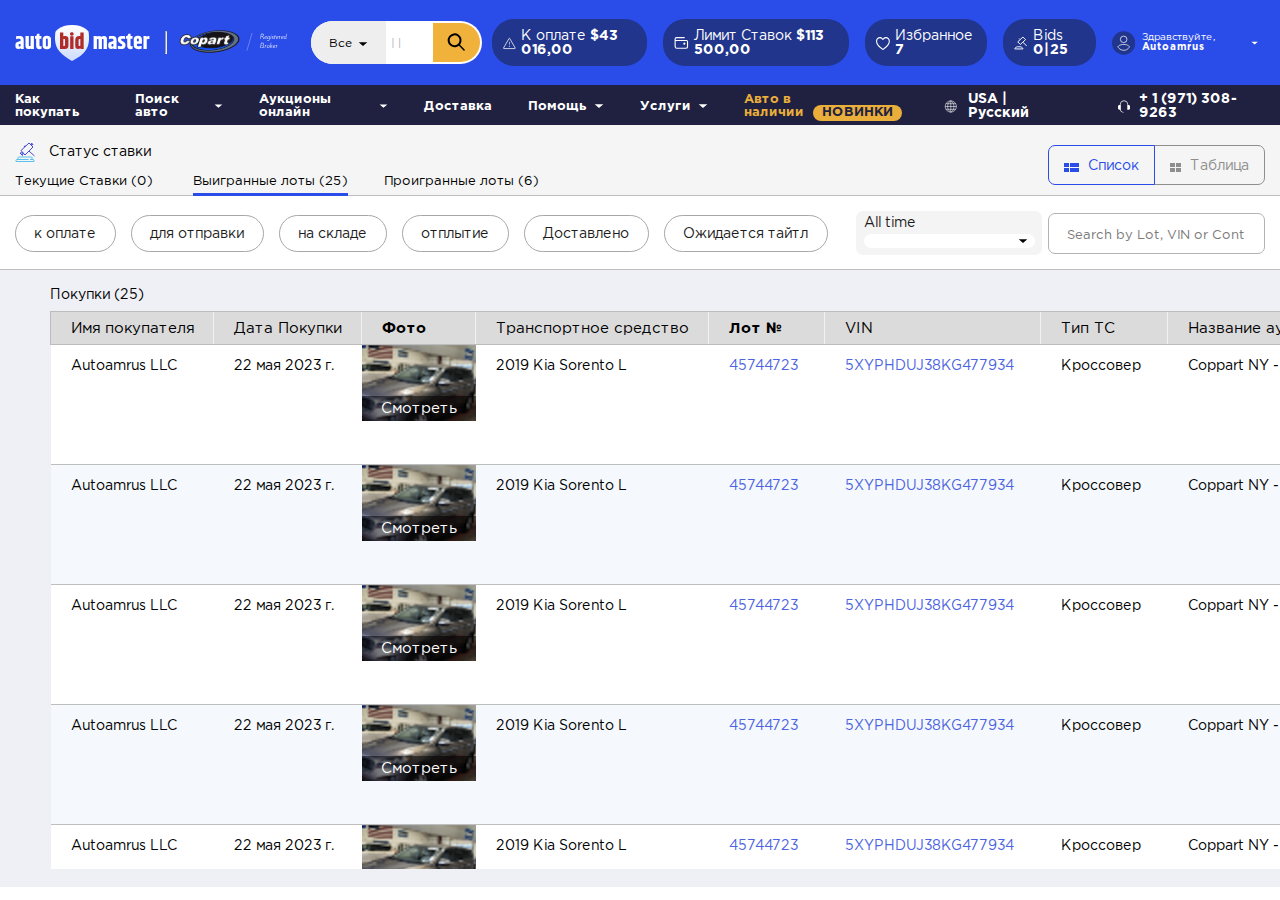
<file: index.html>
<!DOCTYPE html>
<head>
  <meta charset="UTF-8">
  <meta http-equiv="X-UA-Compatible" content="IE=edge">
  <meta name="viewport" content="width=device-width, initial-scale=1.0">
  <link rel="stylesheet" href="css/style.min.css"><link rel="stylesheet" href="https://cdn.jsdelivr.net/npm/swiper@10/swiper-bundle.min.css"/>
  <title> </title>
</head>
<body>
  <header class="header">
    <div class="header__inner">
      <div class="header__top">
        <div class="container">
          <div class="header__left"> <img class="header__logo" src="img/logo.svg" alt="">
            <hr class="header__line"><img class="header__logo" src="img/logo2.svg" alt="">
            <div class="header__search"> 
              <div class="header__select-wrapper"> 
                <div class="header__select">
                  <div class="header__select-select">
                    <p class="header__select-text">Все</p><svg width="10" height="4" viewBox="0 0 10 4" fill="none" xmlns="http://www.w3.org/2000/svg">
<path d="M5 4L0.669873 0.249999L9.33013 0.25L5 4Z" fill="black"/>
</svg>
                  </div>
                </div>
              </div>
              <input class="header__input" type="text" placeholder="Поиск по марке, модели, году выпуска, VIN или лота.">
              <button class="header__search-btn"><svg width="20" height="22" viewBox="0 0 20 22" fill="none" xmlns="http://www.w3.org/2000/svg">
<circle cx="8.59695" cy="8.29183" r="5.95055" transform="rotate(-8.32163 8.59695 8.29183)" stroke="black" stroke-width="2"/>
<path d="M13.557 12.2491L18.6128 17.3916C18.9118 17.6957 18.9077 18.1847 18.6036 18.4837C18.2994 18.7827 17.8104 18.7786 17.5114 18.4744L12.4555 13.332L13.557 12.2491Z" fill="black"/>
</svg>
              </button>
            </div>
          </div>
          <div class="header__right">
            <div class="header__money">
               <svg width="17" height="15" viewBox="0 0 17 15" fill="none" xmlns="http://www.w3.org/2000/svg">
<path d="M8.14 10.02L7.91 5.57V5H8.81V5.57L8.57 10.02H8.14ZM7.9 12V10.95H8.82V12H7.9Z" fill="white"/>
<path d="M8.06699 0.75C8.25944 0.416667 8.74056 0.416667 8.93301 0.75L16.2942 13.5C16.4867 13.8333 16.2461 14.25 15.8612 14.25H1.13878C0.753884 14.25 0.513321 13.8333 0.705771 13.5L8.06699 0.75Z" stroke="white"/>
</svg>
              <p class="header__money-text">К оплате <b>$43 016,00</b></p>
            </div>
            <div class="header__money">
               <svg width="19" height="16" viewBox="0 0 19 16" fill="none" xmlns="http://www.w3.org/2000/svg">
<path d="M14.2286 0.857178H3.38571C2.09336 0.888361 1.58923 1.18619 1.5 2.74289V4.62861M1.5 4.62861V12.6429C1.51049 14.5437 2.10181 14.9781 3.85714 15H16.1143C17.5972 14.876 17.9924 14.4462 18 13.1143V6.04289C17.9911 4.83356 17.5755 4.65196 16.5857 4.62861H1.5Z" stroke="white" stroke-width="1.5"/>
<circle cx="13.7572" cy="8.87147" r="1.41429" fill="white"/>
</svg>
              <p class="header__money-text">Лимит Ставок <b>$113 500,00</b></p>
            </div>
            <div class="header__money">
               <svg width="16" height="15" viewBox="0 0 16 15" fill="none" xmlns="http://www.w3.org/2000/svg">
<path d="M0 5.00307C0 8.39063 2.83887 11.7225 7.31585 14.5852C7.49078 14.6886 7.72937 14.7999 7.89637 14.7999C8.06336 14.7999 8.30191 14.6886 8.46891 14.5852C12.9538 11.7225 15.7927 8.39063 15.7927 5.00307C15.7927 2.18808 13.8604 0.200073 11.2839 0.200073C9.80485 0.200073 8.61205 0.89985 7.89637 1.97335C7.18068 0.907789 5.97991 0.200073 4.5088 0.200073C1.93237 0.200073 0 2.18808 0 5.00307ZM1.28029 5.00307C1.28029 2.88786 2.64802 1.48033 4.49289 1.48033C5.98788 1.48033 6.83874 2.41072 7.35561 3.20594C7.57031 3.52402 7.70552 3.61149 7.89637 3.61149C8.08721 3.61149 8.20651 3.51605 8.43709 3.20594C8.97784 2.42664 9.81279 1.48033 11.2998 1.48033C13.1447 1.48033 14.5124 2.88786 14.5124 5.00307C14.5124 7.96123 11.3873 11.15 8.05539 13.3606C7.97586 13.4163 7.92816 13.4561 7.89637 13.4561C7.86454 13.4561 7.8089 13.4163 7.72937 13.3606C4.40542 11.15 1.28029 7.96123 1.28029 5.00307Z" fill="white"/>
</svg>
              <p class="header__money-text">Избранное <b>7</b></p>
            </div>
            <div class="header__money">
               <svg width="18" height="18" viewBox="0 0 18 18" fill="none" xmlns="http://www.w3.org/2000/svg">
<path d="M12 17H1C1 17 1 14 6.5 14C12 14 12 17 12 17Z" stroke="white" stroke-width="1.3"/>
<path d="M7 3L8.37037 4.37037M17 13L11.8704 7.87037M11.8704 7.87037L8.5 11L5 7.5L8.37037 4.37037M11.8704 7.87037L15.5 4.5L12 1L8.5 4.25L8.37037 4.37037" stroke="white" stroke-width="1.3"/>
</svg>
              <p class="header__money-text">Bids <b>0|25</b></p>
            </div>
            <div class="header__profile"><svg width="32" height="32" viewBox="0 0 32 32" fill="none" xmlns="http://www.w3.org/2000/svg">
<rect width="32" height="32" rx="16" fill="#20358B"/>
<path d="M16.2759 18C9.65517 18 8 21.2 8 21.2C8 21.2 10.2069 26 16.2759 26C21.7109 26 24 21.2 24 21.2C24 21.2 22.3701 18 16.2759 18Z" stroke="white"/>
<circle cx="16" cy="11" r="4.5" stroke="white"/>
</svg>
              <p class="header__profile-text">Здравствуйте, <b>Autoamrus</b></p><svg width="10" height="4" viewBox="0 0 10 4" fill="none" xmlns="http://www.w3.org/2000/svg">
<path d="M5 4L0.669873 0.249999L9.33013 0.25L5 4Z" fill="white"/>
</svg>
            </div>
          </div>
        </div>
      </div>
      <div class="header__bottom"> 
        <div class="container">
          <div class="header__left"><a class="header__link" href="">Как покупать</a><a class="header__link" href=""><span>Поиск авто</span><svg width="10" height="4" viewBox="0 0 10 4" fill="none" xmlns="http://www.w3.org/2000/svg">
<path d="M5 4L0.669873 0.249999L9.33013 0.25L5 4Z" fill="white"/>
</svg></a><a class="header__link" href=""><span>Аукционы онлайн</span><svg width="10" height="4" viewBox="0 0 10 4" fill="none" xmlns="http://www.w3.org/2000/svg">
<path d="M5 4L0.669873 0.249999L9.33013 0.25L5 4Z" fill="white"/>
</svg></a><a class="header__link" href="">Доставка</a><a class="header__link" href=""><span>Помощь</span><svg width="10" height="4" viewBox="0 0 10 4" fill="none" xmlns="http://www.w3.org/2000/svg">
<path d="M5 4L0.669873 0.249999L9.33013 0.25L5 4Z" fill="white"/>
</svg></a><a class="header__link" href=""><span>Услуги</span><svg width="10" height="4" viewBox="0 0 10 4" fill="none" xmlns="http://www.w3.org/2000/svg">
<path d="M5 4L0.669873 0.249999L9.33013 0.25L5 4Z" fill="white"/>
</svg></a><a class="header__new" href=""><span>Авто в наличии</span><span class="header__new-circle">Новинки</span></a>
          </div>
          <div class="header__right"> <a class="header__phone" href=""><svg width="19" height="19" viewBox="0 0 19 19" fill="none" xmlns="http://www.w3.org/2000/svg">
<path d="M4.17998 12.54H14.82M4.17998 6.46H14.82M3.41998 9.5H15.58M3.41998 9.5C3.41998 12.8579 6.14209 15.58 9.49998 15.58M3.41998 9.5C3.41998 6.14211 6.14209 3.42 9.49998 3.42M15.58 9.5C15.58 12.8579 12.8579 15.58 9.49998 15.58M15.58 9.5C15.58 6.14211 12.8579 3.42 9.49998 3.42M9.49998 15.58C9.49998 15.58 6.07998 14.06 6.07998 9.5C6.07998 4.94 9.49998 3.42 9.49998 3.42M9.49998 15.58C9.49998 15.58 12.92 14.06 12.92 9.5C12.92 4.94 9.49998 3.42 9.49998 3.42M9.49998 15.58V3.42" stroke="white" stroke-width="0.6"/>
</svg><span class="header__phone-text">USA | Русский</span></a><a class="header__phone" href=""><svg width="13" height="13" viewBox="0 0 13 13" fill="none" xmlns="http://www.w3.org/2000/svg">
<path d="M0 6.5C0 5.67157 0.671573 5 1.5 5H3V10H1.5C0.671573 10 0 9.32843 0 8.5V6.5Z" fill="white"/>
<path d="M13 8.5C13 9.32843 12.3284 10 11.5 10L10 10L10 5L11.5 5C12.3284 5 13 5.67157 13 6.5L13 8.5Z" fill="white"/>
<path d="M2 5C2 4.34339 2.1164 3.69321 2.34254 3.08658C2.56869 2.47995 2.90016 1.92876 3.31802 1.46447C3.73588 1.00017 4.23196 0.631875 4.77793 0.380601C5.32389 0.129328 5.90905 -4.45065e-07 6.5 -3.93402e-07C7.09095 -3.4174e-07 7.67611 0.129328 8.22208 0.380603C8.76804 0.631876 9.26412 1.00017 9.68198 1.46447C10.0998 1.92876 10.4313 2.47996 10.6575 3.08658C10.8836 3.69321 11 4.34339 11 5L10.2843 5C10.2843 4.44782 10.1864 3.90104 9.99626 3.39089C9.80608 2.88074 9.52733 2.41721 9.17592 2.02676C8.82451 1.6363 8.40733 1.32658 7.9482 1.11527C7.48906 0.903957 6.99697 0.795196 6.5 0.795196C6.00304 0.795196 5.51094 0.903957 5.0518 1.11527C4.59267 1.32658 4.17549 1.6363 3.82408 2.02675C3.47267 2.41721 3.19392 2.88074 3.00374 3.39089C2.81356 3.90104 2.71568 4.44782 2.71568 5L2 5Z" fill="white"/>
<path d="M2 9C2 9.52529 2.10346 10.0454 2.30448 10.5307C2.5055 11.016 2.80014 11.457 3.17157 11.8284C3.54301 12.1999 3.98396 12.4945 4.46927 12.6955C4.95457 12.8965 5.47471 13 6 13V12.3638C5.55825 12.3638 5.12083 12.2768 4.71271 12.1078C4.30459 11.9387 3.93377 11.691 3.6214 11.3786C3.30904 11.0662 3.06126 10.6954 2.89221 10.2873C2.72317 9.87917 2.63616 9.44175 2.63616 9H2Z" fill="white"/>
</svg><span class="header__phone-text">+ 1 (971) 308-9263</span></a></div>
        </div>
      </div>
    </div>
  </header>
  <main class="main">
    <div class="top">
      <div class="container">
        <div class="top__inner"> 
          <div class="top__left"><a class="top__top" href="">
               <svg width="20" height="20" viewBox="0 0 20 20" fill="none" xmlns="http://www.w3.org/2000/svg">
<path d="M3 17.5H1.5L1 18V19.5H19V18L18.5 17.5H17M3 17.5V15.5L3.5 15H16H16.5L17 15.5V17.5M3 17.5H13.5M17 17.5H15" stroke="#5DC0EB"/>
<path d="M9.3314 5.37681L6 8.5L8 10.75M9.3314 5.37681L9.5 4H10.8M9.3314 5.37681L10.8 4M10.8 4L14 1L16 3M16 3L18 5L14 9M16 3L16.5 1L18 2.5L16 3ZM8 10.75L10 13L14 9M8 10.75L5 11L7.5 13.5L8 10.75ZM14 9L19.5 14" stroke="#454BD5"/>
</svg><span>Статус ставки</span></a>
            <div class="top__bottom"><a class="top__status" href="">Текущие Ставки (0) </a><a class="top__status select" href="">Выигранные лоты (25)</a><a class="top__status" href="">Проигранные лоты (6) </a></div>
          </div>
          <div class="top__right"><a class="top__leftBtn top__btn active" href=""><svg width="15" height="9" viewBox="0 0 15 9" fill="none" xmlns="http://www.w3.org/2000/svg">
<rect width="5" height="4" fill="#2A4DEA"/>
<rect y="5" width="5" height="4" fill="#2A4DEA"/>
<rect x="6" y="5" width="9" height="4" fill="#2A4DEA"/>
<rect x="6" width="9" height="4" fill="#2A4DEA"/>
</svg><span>Список</span></a><a class="top__rightBtn top__btn" href=""><svg width="11" height="9" viewBox="0 0 11 9" fill="none" xmlns="http://www.w3.org/2000/svg">
<rect width="5" height="4" fill="#8E8E8E"/>
<rect y="5" width="5" height="4" fill="#8E8E8E"/>
<rect x="6" width="5" height="4" fill="#8E8E8E"/>
<rect x="6" y="5" width="5" height="4" fill="#8E8E8E"/>
</svg><span>Таблица</span></a></div>
        </div>
      </div>
    </div>
    <div class="bottom">
      <div class="container">
        <div class="bottom__inner"> 
          <div class="bottom__left"><a class="bottom__button" href="">к оплате</a><a class="bottom__button" href="">для отправки</a><a class="bottom__button" href="">на складе</a><a class="bottom__button" href="">отплытие</a><a class="bottom__button" href="">Доставлено</a><a class="bottom__button" href="">Ожидается тайтл</a>
          </div>
          <div class="bottom__right">
            <div class="bottom__search">
              <p class="bottom__text">All time</p>
              <div class="bottom__select"><svg width="10" height="4" viewBox="0 0 10 4" fill="none" xmlns="http://www.w3.org/2000/svg">
<path d="M5 4L0.669873 0.249999L9.33013 0.25L5 4Z" fill="black"/>
</svg>
              </div>
            </div><a class="bottom__right-btn" href="">Search by Lot, VIN or Cont </a>
          </div>
        </div>
      </div>
    </div>
    <div class="table">
      <div class="table__inner">
        <p class="table__text">Покупки (25)</p>
        <div class="table__wrapper">
          <table class="table__table">
            <thead class="table__head">
              <tr>
                <td class="table__head-text">Имя покупателя</td>
                <td class="table__head-text">Дата Покупки</td>
                <td class="table__head-text bold">Фото</td>
                <td class="table__head-text">Транспортное средство</td>
                <td class="table__head-text bold">Лот №</td>
                <td class="table__head-text">VIN</td>
                <td class="table__head-text">Тип ТС</td>
                <td class="table__head-text">Название аукциона</td>
                <td class="table__head-text">Рассположение</td>
                <td class="table__head-text">Порт США</td>
                <td class="table__head-text">Порт Назначения</td>
                <td class="table__head-text">Дата Вывоза</td>
                <td class="table__head-text">Имя покупателя</td>
                <td class="table__head-text">Доставлен на склад</td>
                <td class="table__head-text">Статус Документов</td>
                <td class="table__head-text">Документы на Складе</td>
                <td class="table__head-text bold">Shipping Docs</td>
                <td class="table__head-text">Ключи</td>
                <td class="table__head-text bold">Комментарии</td>
                <td class="table__head-text">Отправка из США</td>
                <td class="table__head-text">Примерная Дата Доставки</td>
                <td class="table__head-text">Бронирование №</td>
                <td class="table__head-text">Контейнер №</td>
                <td class="table__head-text">Ставка</td>
                <td class="table__head-text">Сборы аукциона</td>
                <td class="table__head-text">Услуги брокера</td>
                <td class="table__head-text">Оформление документов</td>
                <td class="table__head-text">Хранение</td>
                <td class="table__head-text">Наземная Доставка</td>
                <td class="table__head-text">Морская Доставка</td>
                <td class="table__head-text">Оплачено</td>
                <td class="table__head-text">К оплате за Доставку</td>
                <td class="table__head-text">К оплате за Покупку</td>
                <td class="table__head-text bold center">Total Due</td>
              </tr>
            </thead>
            <tbody class="table__body">
              <tr class="table__row">
                <td class="table__body-text">Autoamrus LLC</td>
                <td class="table__body-text">22 мая 2023 г.</td>
                <td class="table__body-photo"><a href="img/car.png" data-fslightbox><img class="table__body-img" src="img/car.png" alt="">
                    <p class="table__body-outtext">Смотреть </p></a></td>
                <td class="table__body-text">2019 Kia Sorento L</td>
                <td class="table__body-text"><a class="table__body-link" href="">45744723 </a></td>
                <td class="table__body-text"><a class="table__body-link" href="">5XYPHDUJ38KG477934 </a></td>
                <td class="table__body-text">Кроссовер</td>
                <td class="table__body-text">Coppart NY - Buffalo</td>
                <td class="table__body-text">NY - Buffalo</td>
                <td class="table__body-text">NJ</td>
                <td class="table__body-text"><span>Gyumri, AM</span><a class="table__body-button" href="">Отслеживать заказ </a></td>
                <td class="table__body-text">22 мая 2023 г.</td>
                <td class="table__body-text">22 мая 2023 г.</td>
                <td class="table__body-text">22 мая 2023 г.</td>
                <td class="table__body-text">Warehouse</td>
                <td class="table__body-text">22 мая 2023 г.</td>
                <td class="table__body-text"> </td>
                <td class="table__body-text"> </td>
                <td class="table__body-text small"><a class="table__add" href="">Добавить комментарий </a></td>
                <td class="table__body-text">22 мая 2023 г.</td>
                <td class="table__body-text">22 мая 2023 г.</td>
                <td class="table__body-text">324546576</td>
                <td class="table__body-text"><span>324546576</span><a class="table__body-bigLink">MARSK LINES</a></td>
                <td class="table__body-text bold">$13 500</td>
                <td class="table__body-text bold">$1900</td>
                <td class="table__body-text bold">$1900</td>
                <td class="table__body-text bold">$1900</td>
                <td class="table__body-text bold">$1900</td>
                <td class="table__body-text bold">$1900</td>
                <td class="table__body-text bold">$1900</td>
                <td class="table__body-text bold">$1900</td>
                <td class="table__body-text bold center"><span>$1900</span><a class="table__body-buyButton" href="">Оплатить Сейчас</a></td>
                <td class="table__body-text bold center"><span>$1900</span><a class="table__body-buyButton" href="">Оплатить Сейчас</a><a class="table__body-investButton" href=""><svg width="18" height="17" viewBox="0 0 18 17" fill="none" xmlns="http://www.w3.org/2000/svg">
<path d="M7 10H3C3 10 1 10.047 1 7C1 4.14412 6 4 6 4C6 4 7 1 10.5 1C14 1 15 5 15 5C15 5 17.5 5 17.5 8C17.5 10 15.5 10 15.5 10H11" stroke="#4C64E1"/>
<path d="M8.64645 16.3536C8.84171 16.5488 9.15829 16.5488 9.35355 16.3536L12.5355 13.1716C12.7308 12.9763 12.7308 12.6597 12.5355 12.4645C12.3403 12.2692 12.0237 12.2692 11.8284 12.4645L9 15.2929L6.17157 12.4645C5.97631 12.2692 5.65973 12.2692 5.46447 12.4645C5.2692 12.6597 5.2692 12.9763 5.46447 13.1716L8.64645 16.3536ZM8.5 8V16H9.5V8H8.5Z" fill="#5DC0EB"/>
</svg><span>Инвойс</span></a></td>
                <td class="table__body-text bold center"><span>$1900</span><a class="table__body-buyButton" href="">Оплатить Сейчас</a></td>
              </tr>
              <tr class="table__row">
                <td class="table__body-text">Autoamrus LLC</td>
                <td class="table__body-text">22 мая 2023 г.</td>
                <td class="table__body-photo"><a href="img/car.png" data-fslightbox><img class="table__body-img" src="img/car.png" alt="">
                    <p class="table__body-outtext">Смотреть </p></a></td>
                <td class="table__body-text">2019 Kia Sorento L</td>
                <td class="table__body-text"><a class="table__body-link" href="">45744723 </a></td>
                <td class="table__body-text"><a class="table__body-link" href="">5XYPHDUJ38KG477934 </a></td>
                <td class="table__body-text">Кроссовер</td>
                <td class="table__body-text">Coppart NY - Buffalo</td>
                <td class="table__body-text">NY - Buffalo</td>
                <td class="table__body-text">NJ</td>
                <td class="table__body-text"><span>Gyumri, AM</span><a class="table__body-button" href="">Отслеживать заказ </a></td>
                <td class="table__body-text">22 мая 2023 г.</td>
                <td class="table__body-text">22 мая 2023 г.</td>
                <td class="table__body-text">22 мая 2023 г.</td>
                <td class="table__body-text">Warehouse</td>
                <td class="table__body-text">22 мая 2023 г.</td>
                <td class="table__body-text"> </td>
                <td class="table__body-text"> </td>
                <td class="table__body-text small"><a class="table__add" href="">Добавить комментарий </a></td>
                <td class="table__body-text">22 мая 2023 г.</td>
                <td class="table__body-text">22 мая 2023 г.</td>
                <td class="table__body-text">324546576</td>
                <td class="table__body-text"><span>324546576</span><a class="table__body-bigLink">MARSK LINES</a></td>
                <td class="table__body-text bold">$13 500</td>
                <td class="table__body-text bold">$1900</td>
                <td class="table__body-text bold">$1900</td>
                <td class="table__body-text bold">$1900</td>
                <td class="table__body-text bold">$1900</td>
                <td class="table__body-text bold">$1900</td>
                <td class="table__body-text bold">$1900</td>
                <td class="table__body-text bold">$1900</td>
                <td class="table__body-text bold center"><span>$1900</span><a class="table__body-buyButton" href="">Оплатить Сейчас</a></td>
                <td class="table__body-text bold center"><span>$1900</span><a class="table__body-buyButton" href="">Оплатить Сейчас</a><a class="table__body-investButton" href=""><svg width="18" height="17" viewBox="0 0 18 17" fill="none" xmlns="http://www.w3.org/2000/svg">
<path d="M7 10H3C3 10 1 10.047 1 7C1 4.14412 6 4 6 4C6 4 7 1 10.5 1C14 1 15 5 15 5C15 5 17.5 5 17.5 8C17.5 10 15.5 10 15.5 10H11" stroke="#4C64E1"/>
<path d="M8.64645 16.3536C8.84171 16.5488 9.15829 16.5488 9.35355 16.3536L12.5355 13.1716C12.7308 12.9763 12.7308 12.6597 12.5355 12.4645C12.3403 12.2692 12.0237 12.2692 11.8284 12.4645L9 15.2929L6.17157 12.4645C5.97631 12.2692 5.65973 12.2692 5.46447 12.4645C5.2692 12.6597 5.2692 12.9763 5.46447 13.1716L8.64645 16.3536ZM8.5 8V16H9.5V8H8.5Z" fill="#5DC0EB"/>
</svg><span>Инвойс</span></a></td>
                <td class="table__body-text bold center"><span>$1900</span><a class="table__body-buyButton" href="">Оплатить Сейчас</a></td>
              </tr>
              <tr class="table__row">
                <td class="table__body-text">Autoamrus LLC</td>
                <td class="table__body-text">22 мая 2023 г.</td>
                <td class="table__body-photo"><a href="img/car.png" data-fslightbox><img class="table__body-img" src="img/car.png" alt="">
                    <p class="table__body-outtext">Смотреть </p></a></td>
                <td class="table__body-text">2019 Kia Sorento L</td>
                <td class="table__body-text"><a class="table__body-link" href="">45744723 </a></td>
                <td class="table__body-text"><a class="table__body-link" href="">5XYPHDUJ38KG477934 </a></td>
                <td class="table__body-text">Кроссовер</td>
                <td class="table__body-text">Coppart NY - Buffalo</td>
                <td class="table__body-text">NY - Buffalo</td>
                <td class="table__body-text">NJ</td>
                <td class="table__body-text"><span>Gyumri, AM</span><a class="table__body-button" href="">Отслеживать заказ </a></td>
                <td class="table__body-text">22 мая 2023 г.</td>
                <td class="table__body-text">22 мая 2023 г.</td>
                <td class="table__body-text">22 мая 2023 г.</td>
                <td class="table__body-text">Warehouse</td>
                <td class="table__body-text">22 мая 2023 г.</td>
                <td class="table__body-text"> </td>
                <td class="table__body-text"> </td>
                <td class="table__body-text small"><a class="table__add" href="">Добавить комментарий </a></td>
                <td class="table__body-text">22 мая 2023 г.</td>
                <td class="table__body-text">22 мая 2023 г.</td>
                <td class="table__body-text">324546576</td>
                <td class="table__body-text"><span>324546576</span><a class="table__body-bigLink">MARSK LINES</a></td>
                <td class="table__body-text bold">$13 500</td>
                <td class="table__body-text bold">$1900</td>
                <td class="table__body-text bold">$1900</td>
                <td class="table__body-text bold">$1900</td>
                <td class="table__body-text bold">$1900</td>
                <td class="table__body-text bold">$1900</td>
                <td class="table__body-text bold">$1900</td>
                <td class="table__body-text bold">$1900</td>
                <td class="table__body-text bold center"><span>$1900</span><a class="table__body-buyButton" href="">Оплатить Сейчас</a></td>
                <td class="table__body-text bold center"><span>$1900</span><a class="table__body-buyButton" href="">Оплатить Сейчас</a><a class="table__body-investButton" href=""><svg width="18" height="17" viewBox="0 0 18 17" fill="none" xmlns="http://www.w3.org/2000/svg">
<path d="M7 10H3C3 10 1 10.047 1 7C1 4.14412 6 4 6 4C6 4 7 1 10.5 1C14 1 15 5 15 5C15 5 17.5 5 17.5 8C17.5 10 15.5 10 15.5 10H11" stroke="#4C64E1"/>
<path d="M8.64645 16.3536C8.84171 16.5488 9.15829 16.5488 9.35355 16.3536L12.5355 13.1716C12.7308 12.9763 12.7308 12.6597 12.5355 12.4645C12.3403 12.2692 12.0237 12.2692 11.8284 12.4645L9 15.2929L6.17157 12.4645C5.97631 12.2692 5.65973 12.2692 5.46447 12.4645C5.2692 12.6597 5.2692 12.9763 5.46447 13.1716L8.64645 16.3536ZM8.5 8V16H9.5V8H8.5Z" fill="#5DC0EB"/>
</svg><span>Инвойс</span></a></td>
                <td class="table__body-text bold center"><span>$1900</span><a class="table__body-buyButton" href="">Оплатить Сейчас</a></td>
              </tr>
              <tr class="table__row">
                <td class="table__body-text">Autoamrus LLC</td>
                <td class="table__body-text">22 мая 2023 г.</td>
                <td class="table__body-photo"><a href="img/car.png" data-fslightbox><img class="table__body-img" src="img/car.png" alt="">
                    <p class="table__body-outtext">Смотреть </p></a></td>
                <td class="table__body-text">2019 Kia Sorento L</td>
                <td class="table__body-text"><a class="table__body-link" href="">45744723 </a></td>
                <td class="table__body-text"><a class="table__body-link" href="">5XYPHDUJ38KG477934 </a></td>
                <td class="table__body-text">Кроссовер</td>
                <td class="table__body-text">Coppart NY - Buffalo</td>
                <td class="table__body-text">NY - Buffalo</td>
                <td class="table__body-text">NJ</td>
                <td class="table__body-text"><span>Gyumri, AM</span><a class="table__body-button" href="">Отслеживать заказ </a></td>
                <td class="table__body-text">22 мая 2023 г.</td>
                <td class="table__body-text">22 мая 2023 г.</td>
                <td class="table__body-text">22 мая 2023 г.</td>
                <td class="table__body-text">Warehouse</td>
                <td class="table__body-text">22 мая 2023 г.</td>
                <td class="table__body-text"> </td>
                <td class="table__body-text"> </td>
                <td class="table__body-text small"><a class="table__add" href="">Добавить комментарий </a></td>
                <td class="table__body-text">22 мая 2023 г.</td>
                <td class="table__body-text">22 мая 2023 г.</td>
                <td class="table__body-text">324546576</td>
                <td class="table__body-text"><span>324546576</span><a class="table__body-bigLink">MARSK LINES</a></td>
                <td class="table__body-text bold">$13 500</td>
                <td class="table__body-text bold">$1900</td>
                <td class="table__body-text bold">$1900</td>
                <td class="table__body-text bold">$1900</td>
                <td class="table__body-text bold">$1900</td>
                <td class="table__body-text bold">$1900</td>
                <td class="table__body-text bold">$1900</td>
                <td class="table__body-text bold">$1900</td>
                <td class="table__body-text bold center"><span>$1900</span><a class="table__body-buyButton" href="">Оплатить Сейчас</a></td>
                <td class="table__body-text bold center"><span>$1900</span><a class="table__body-buyButton" href="">Оплатить Сейчас</a><a class="table__body-investButton" href=""><svg width="18" height="17" viewBox="0 0 18 17" fill="none" xmlns="http://www.w3.org/2000/svg">
<path d="M7 10H3C3 10 1 10.047 1 7C1 4.14412 6 4 6 4C6 4 7 1 10.5 1C14 1 15 5 15 5C15 5 17.5 5 17.5 8C17.5 10 15.5 10 15.5 10H11" stroke="#4C64E1"/>
<path d="M8.64645 16.3536C8.84171 16.5488 9.15829 16.5488 9.35355 16.3536L12.5355 13.1716C12.7308 12.9763 12.7308 12.6597 12.5355 12.4645C12.3403 12.2692 12.0237 12.2692 11.8284 12.4645L9 15.2929L6.17157 12.4645C5.97631 12.2692 5.65973 12.2692 5.46447 12.4645C5.2692 12.6597 5.2692 12.9763 5.46447 13.1716L8.64645 16.3536ZM8.5 8V16H9.5V8H8.5Z" fill="#5DC0EB"/>
</svg><span>Инвойс</span></a></td>
                <td class="table__body-text bold center"><span>$1900</span><a class="table__body-buyButton" href="">Оплатить Сейчас</a></td>
              </tr>
              <tr class="table__row">
                <td class="table__body-text">Autoamrus LLC</td>
                <td class="table__body-text">22 мая 2023 г.</td>
                <td class="table__body-photo"><a href="img/car.png" data-fslightbox><img class="table__body-img" src="img/car.png" alt="">
                    <p class="table__body-outtext">Смотреть </p></a></td>
                <td class="table__body-text">2019 Kia Sorento L</td>
                <td class="table__body-text"><a class="table__body-link" href="">45744723 </a></td>
                <td class="table__body-text"><a class="table__body-link" href="">5XYPHDUJ38KG477934 </a></td>
                <td class="table__body-text">Кроссовер</td>
                <td class="table__body-text">Coppart NY - Buffalo</td>
                <td class="table__body-text">NY - Buffalo</td>
                <td class="table__body-text">NJ</td>
                <td class="table__body-text"><span>Gyumri, AM</span><a class="table__body-button" href="">Отслеживать заказ </a></td>
                <td class="table__body-text">22 мая 2023 г.</td>
                <td class="table__body-text">22 мая 2023 г.</td>
                <td class="table__body-text">22 мая 2023 г.</td>
                <td class="table__body-text">Warehouse</td>
                <td class="table__body-text">22 мая 2023 г.</td>
                <td class="table__body-text"> </td>
                <td class="table__body-text"> </td>
                <td class="table__body-text small"><a class="table__add" href="">Добавить комментарий </a></td>
                <td class="table__body-text">22 мая 2023 г.</td>
                <td class="table__body-text">22 мая 2023 г.</td>
                <td class="table__body-text">324546576</td>
                <td class="table__body-text"><span>324546576</span><a class="table__body-bigLink">MARSK LINES</a></td>
                <td class="table__body-text bold">$13 500</td>
                <td class="table__body-text bold">$1900</td>
                <td class="table__body-text bold">$1900</td>
                <td class="table__body-text bold">$1900</td>
                <td class="table__body-text bold">$1900</td>
                <td class="table__body-text bold">$1900</td>
                <td class="table__body-text bold">$1900</td>
                <td class="table__body-text bold">$1900</td>
                <td class="table__body-text bold center"><span>$1900</span><a class="table__body-buyButton" href="">Оплатить Сейчас</a></td>
                <td class="table__body-text bold center"><span>$1900</span><a class="table__body-buyButton" href="">Оплатить Сейчас</a><a class="table__body-investButton" href=""><svg width="18" height="17" viewBox="0 0 18 17" fill="none" xmlns="http://www.w3.org/2000/svg">
<path d="M7 10H3C3 10 1 10.047 1 7C1 4.14412 6 4 6 4C6 4 7 1 10.5 1C14 1 15 5 15 5C15 5 17.5 5 17.5 8C17.5 10 15.5 10 15.5 10H11" stroke="#4C64E1"/>
<path d="M8.64645 16.3536C8.84171 16.5488 9.15829 16.5488 9.35355 16.3536L12.5355 13.1716C12.7308 12.9763 12.7308 12.6597 12.5355 12.4645C12.3403 12.2692 12.0237 12.2692 11.8284 12.4645L9 15.2929L6.17157 12.4645C5.97631 12.2692 5.65973 12.2692 5.46447 12.4645C5.2692 12.6597 5.2692 12.9763 5.46447 13.1716L8.64645 16.3536ZM8.5 8V16H9.5V8H8.5Z" fill="#5DC0EB"/>
</svg><span>Инвойс</span></a></td>
                <td class="table__body-text bold center"><span>$1900</span><a class="table__body-buyButton" href="">Оплатить Сейчас</a></td>
              </tr>
              <tr class="table__row">
                <td class="table__body-text">Autoamrus LLC</td>
                <td class="table__body-text">22 мая 2023 г.</td>
                <td class="table__body-photo"><a href="img/car.png" data-fslightbox><img class="table__body-img" src="img/car.png" alt="">
                    <p class="table__body-outtext">Смотреть </p></a></td>
                <td class="table__body-text">2019 Kia Sorento L</td>
                <td class="table__body-text"><a class="table__body-link" href="">45744723 </a></td>
                <td class="table__body-text"><a class="table__body-link" href="">5XYPHDUJ38KG477934 </a></td>
                <td class="table__body-text">Кроссовер</td>
                <td class="table__body-text">Coppart NY - Buffalo</td>
                <td class="table__body-text">NY - Buffalo</td>
                <td class="table__body-text">NJ</td>
                <td class="table__body-text"><span>Gyumri, AM</span><a class="table__body-button" href="">Отслеживать заказ </a></td>
                <td class="table__body-text">22 мая 2023 г.</td>
                <td class="table__body-text">22 мая 2023 г.</td>
                <td class="table__body-text">22 мая 2023 г.</td>
                <td class="table__body-text">Warehouse</td>
                <td class="table__body-text">22 мая 2023 г.</td>
                <td class="table__body-text"> </td>
                <td class="table__body-text"> </td>
                <td class="table__body-text small"><a class="table__add" href="">Добавить комментарий </a></td>
                <td class="table__body-text">22 мая 2023 г.</td>
                <td class="table__body-text">22 мая 2023 г.</td>
                <td class="table__body-text">324546576</td>
                <td class="table__body-text"><span>324546576</span><a class="table__body-bigLink">MARSK LINES</a></td>
                <td class="table__body-text bold">$13 500</td>
                <td class="table__body-text bold">$1900</td>
                <td class="table__body-text bold">$1900</td>
                <td class="table__body-text bold">$1900</td>
                <td class="table__body-text bold">$1900</td>
                <td class="table__body-text bold">$1900</td>
                <td class="table__body-text bold">$1900</td>
                <td class="table__body-text bold">$1900</td>
                <td class="table__body-text bold center"><span>$1900</span><a class="table__body-buyButton" href="">Оплатить Сейчас</a></td>
                <td class="table__body-text bold center"><span>$1900</span><a class="table__body-buyButton" href="">Оплатить Сейчас</a><a class="table__body-investButton" href=""><svg width="18" height="17" viewBox="0 0 18 17" fill="none" xmlns="http://www.w3.org/2000/svg">
<path d="M7 10H3C3 10 1 10.047 1 7C1 4.14412 6 4 6 4C6 4 7 1 10.5 1C14 1 15 5 15 5C15 5 17.5 5 17.5 8C17.5 10 15.5 10 15.5 10H11" stroke="#4C64E1"/>
<path d="M8.64645 16.3536C8.84171 16.5488 9.15829 16.5488 9.35355 16.3536L12.5355 13.1716C12.7308 12.9763 12.7308 12.6597 12.5355 12.4645C12.3403 12.2692 12.0237 12.2692 11.8284 12.4645L9 15.2929L6.17157 12.4645C5.97631 12.2692 5.65973 12.2692 5.46447 12.4645C5.2692 12.6597 5.2692 12.9763 5.46447 13.1716L8.64645 16.3536ZM8.5 8V16H9.5V8H8.5Z" fill="#5DC0EB"/>
</svg><span>Инвойс</span></a></td>
                <td class="table__body-text bold center"><span>$1900</span><a class="table__body-buyButton" href="">Оплатить Сейчас</a></td>
              </tr>
              <tr class="table__row">
                <td class="table__body-text">Autoamrus LLC</td>
                <td class="table__body-text">22 мая 2023 г.</td>
                <td class="table__body-photo"><a href="img/car.png" data-fslightbox><img class="table__body-img" src="img/car.png" alt="">
                    <p class="table__body-outtext">Смотреть </p></a></td>
                <td class="table__body-text">2019 Kia Sorento L</td>
                <td class="table__body-text"><a class="table__body-link" href="">45744723 </a></td>
                <td class="table__body-text"><a class="table__body-link" href="">5XYPHDUJ38KG477934 </a></td>
                <td class="table__body-text">Кроссовер</td>
                <td class="table__body-text">Coppart NY - Buffalo</td>
                <td class="table__body-text">NY - Buffalo</td>
                <td class="table__body-text">NJ</td>
                <td class="table__body-text"><span>Gyumri, AM</span><a class="table__body-button" href="">Отслеживать заказ </a></td>
                <td class="table__body-text">22 мая 2023 г.</td>
                <td class="table__body-text">22 мая 2023 г.</td>
                <td class="table__body-text">22 мая 2023 г.</td>
                <td class="table__body-text">Warehouse</td>
                <td class="table__body-text">22 мая 2023 г.</td>
                <td class="table__body-text"> </td>
                <td class="table__body-text"> </td>
                <td class="table__body-text small"><a class="table__add" href="">Добавить комментарий </a></td>
                <td class="table__body-text">22 мая 2023 г.</td>
                <td class="table__body-text">22 мая 2023 г.</td>
                <td class="table__body-text">324546576</td>
                <td class="table__body-text"><span>324546576</span><a class="table__body-bigLink">MARSK LINES</a></td>
                <td class="table__body-text bold">$13 500</td>
                <td class="table__body-text bold">$1900</td>
                <td class="table__body-text bold">$1900</td>
                <td class="table__body-text bold">$1900</td>
                <td class="table__body-text bold">$1900</td>
                <td class="table__body-text bold">$1900</td>
                <td class="table__body-text bold">$1900</td>
                <td class="table__body-text bold">$1900</td>
                <td class="table__body-text bold center"><span>$1900</span><a class="table__body-buyButton" href="">Оплатить Сейчас</a></td>
                <td class="table__body-text bold center"><span>$1900</span><a class="table__body-buyButton" href="">Оплатить Сейчас</a><a class="table__body-investButton" href=""><svg width="18" height="17" viewBox="0 0 18 17" fill="none" xmlns="http://www.w3.org/2000/svg">
<path d="M7 10H3C3 10 1 10.047 1 7C1 4.14412 6 4 6 4C6 4 7 1 10.5 1C14 1 15 5 15 5C15 5 17.5 5 17.5 8C17.5 10 15.5 10 15.5 10H11" stroke="#4C64E1"/>
<path d="M8.64645 16.3536C8.84171 16.5488 9.15829 16.5488 9.35355 16.3536L12.5355 13.1716C12.7308 12.9763 12.7308 12.6597 12.5355 12.4645C12.3403 12.2692 12.0237 12.2692 11.8284 12.4645L9 15.2929L6.17157 12.4645C5.97631 12.2692 5.65973 12.2692 5.46447 12.4645C5.2692 12.6597 5.2692 12.9763 5.46447 13.1716L8.64645 16.3536ZM8.5 8V16H9.5V8H8.5Z" fill="#5DC0EB"/>
</svg><span>Инвойс</span></a></td>
                <td class="table__body-text bold center"><span>$1900</span><a class="table__body-buyButton" href="">Оплатить Сейчас</a></td>
              </tr>
              <tr class="table__row">
                <td class="table__body-text">Autoamrus LLC</td>
                <td class="table__body-text">22 мая 2023 г.</td>
                <td class="table__body-photo"><a href="img/car.png" data-fslightbox><img class="table__body-img" src="img/car.png" alt="">
                    <p class="table__body-outtext">Смотреть </p></a></td>
                <td class="table__body-text">2019 Kia Sorento L</td>
                <td class="table__body-text"><a class="table__body-link" href="">45744723 </a></td>
                <td class="table__body-text"><a class="table__body-link" href="">5XYPHDUJ38KG477934 </a></td>
                <td class="table__body-text">Кроссовер</td>
                <td class="table__body-text">Coppart NY - Buffalo</td>
                <td class="table__body-text">NY - Buffalo</td>
                <td class="table__body-text">NJ</td>
                <td class="table__body-text"><span>Gyumri, AM</span><a class="table__body-button" href="">Отслеживать заказ </a></td>
                <td class="table__body-text">22 мая 2023 г.</td>
                <td class="table__body-text">22 мая 2023 г.</td>
                <td class="table__body-text">22 мая 2023 г.</td>
                <td class="table__body-text">Warehouse</td>
                <td class="table__body-text">22 мая 2023 г.</td>
                <td class="table__body-text"> </td>
                <td class="table__body-text"> </td>
                <td class="table__body-text small"><a class="table__add" href="">Добавить комментарий </a></td>
                <td class="table__body-text">22 мая 2023 г.</td>
                <td class="table__body-text">22 мая 2023 г.</td>
                <td class="table__body-text">324546576</td>
                <td class="table__body-text"><span>324546576</span><a class="table__body-bigLink">MARSK LINES</a></td>
                <td class="table__body-text bold">$13 500</td>
                <td class="table__body-text bold">$1900</td>
                <td class="table__body-text bold">$1900</td>
                <td class="table__body-text bold">$1900</td>
                <td class="table__body-text bold">$1900</td>
                <td class="table__body-text bold">$1900</td>
                <td class="table__body-text bold">$1900</td>
                <td class="table__body-text bold">$1900</td>
                <td class="table__body-text bold center"><span>$1900</span><a class="table__body-buyButton" href="">Оплатить Сейчас</a></td>
                <td class="table__body-text bold center"><span>$1900</span><a class="table__body-buyButton" href="">Оплатить Сейчас</a><a class="table__body-investButton" href=""><svg width="18" height="17" viewBox="0 0 18 17" fill="none" xmlns="http://www.w3.org/2000/svg">
<path d="M7 10H3C3 10 1 10.047 1 7C1 4.14412 6 4 6 4C6 4 7 1 10.5 1C14 1 15 5 15 5C15 5 17.5 5 17.5 8C17.5 10 15.5 10 15.5 10H11" stroke="#4C64E1"/>
<path d="M8.64645 16.3536C8.84171 16.5488 9.15829 16.5488 9.35355 16.3536L12.5355 13.1716C12.7308 12.9763 12.7308 12.6597 12.5355 12.4645C12.3403 12.2692 12.0237 12.2692 11.8284 12.4645L9 15.2929L6.17157 12.4645C5.97631 12.2692 5.65973 12.2692 5.46447 12.4645C5.2692 12.6597 5.2692 12.9763 5.46447 13.1716L8.64645 16.3536ZM8.5 8V16H9.5V8H8.5Z" fill="#5DC0EB"/>
</svg><span>Инвойс</span></a></td>
                <td class="table__body-text bold center"><span>$1900</span><a class="table__body-buyButton" href="">Оплатить Сейчас</a></td>
              </tr>
              <tr class="table__row">
                <td class="table__body-text">Autoamrus LLC</td>
                <td class="table__body-text">22 мая 2023 г.</td>
                <td class="table__body-photo"><a href="img/car.png" data-fslightbox><img class="table__body-img" src="img/car.png" alt="">
                    <p class="table__body-outtext">Смотреть </p></a></td>
                <td class="table__body-text">2019 Kia Sorento L</td>
                <td class="table__body-text"><a class="table__body-link" href="">45744723 </a></td>
                <td class="table__body-text"><a class="table__body-link" href="">5XYPHDUJ38KG477934 </a></td>
                <td class="table__body-text">Кроссовер</td>
                <td class="table__body-text">Coppart NY - Buffalo</td>
                <td class="table__body-text">NY - Buffalo</td>
                <td class="table__body-text">NJ</td>
                <td class="table__body-text"><span>Gyumri, AM</span><a class="table__body-button" href="">Отслеживать заказ </a></td>
                <td class="table__body-text">22 мая 2023 г.</td>
                <td class="table__body-text">22 мая 2023 г.</td>
                <td class="table__body-text">22 мая 2023 г.</td>
                <td class="table__body-text">Warehouse</td>
                <td class="table__body-text">22 мая 2023 г.</td>
                <td class="table__body-text"> </td>
                <td class="table__body-text"> </td>
                <td class="table__body-text small"><a class="table__add" href="">Добавить комментарий </a></td>
                <td class="table__body-text">22 мая 2023 г.</td>
                <td class="table__body-text">22 мая 2023 г.</td>
                <td class="table__body-text">324546576</td>
                <td class="table__body-text"><span>324546576</span><a class="table__body-bigLink">MARSK LINES</a></td>
                <td class="table__body-text bold">$13 500</td>
                <td class="table__body-text bold">$1900</td>
                <td class="table__body-text bold">$1900</td>
                <td class="table__body-text bold">$1900</td>
                <td class="table__body-text bold">$1900</td>
                <td class="table__body-text bold">$1900</td>
                <td class="table__body-text bold">$1900</td>
                <td class="table__body-text bold">$1900</td>
                <td class="table__body-text bold center"><span>$1900</span><a class="table__body-buyButton" href="">Оплатить Сейчас</a></td>
                <td class="table__body-text bold center"><span>$1900</span><a class="table__body-buyButton" href="">Оплатить Сейчас</a><a class="table__body-investButton" href=""><svg width="18" height="17" viewBox="0 0 18 17" fill="none" xmlns="http://www.w3.org/2000/svg">
<path d="M7 10H3C3 10 1 10.047 1 7C1 4.14412 6 4 6 4C6 4 7 1 10.5 1C14 1 15 5 15 5C15 5 17.5 5 17.5 8C17.5 10 15.5 10 15.5 10H11" stroke="#4C64E1"/>
<path d="M8.64645 16.3536C8.84171 16.5488 9.15829 16.5488 9.35355 16.3536L12.5355 13.1716C12.7308 12.9763 12.7308 12.6597 12.5355 12.4645C12.3403 12.2692 12.0237 12.2692 11.8284 12.4645L9 15.2929L6.17157 12.4645C5.97631 12.2692 5.65973 12.2692 5.46447 12.4645C5.2692 12.6597 5.2692 12.9763 5.46447 13.1716L8.64645 16.3536ZM8.5 8V16H9.5V8H8.5Z" fill="#5DC0EB"/>
</svg><span>Инвойс</span></a></td>
                <td class="table__body-text bold center"><span>$1900</span><a class="table__body-buyButton" href="">Оплатить Сейчас</a></td>
              </tr>
              <tr class="table__row">
                <td class="table__body-text">Autoamrus LLC</td>
                <td class="table__body-text">22 мая 2023 г.</td>
                <td class="table__body-photo"><a href="img/car.png" data-fslightbox><img class="table__body-img" src="img/car.png" alt="">
                    <p class="table__body-outtext">Смотреть </p></a></td>
                <td class="table__body-text">2019 Kia Sorento L</td>
                <td class="table__body-text"><a class="table__body-link" href="">45744723 </a></td>
                <td class="table__body-text"><a class="table__body-link" href="">5XYPHDUJ38KG477934 </a></td>
                <td class="table__body-text">Кроссовер</td>
                <td class="table__body-text">Coppart NY - Buffalo</td>
                <td class="table__body-text">NY - Buffalo</td>
                <td class="table__body-text">NJ</td>
                <td class="table__body-text"><span>Gyumri, AM</span><a class="table__body-button" href="">Отслеживать заказ </a></td>
                <td class="table__body-text">22 мая 2023 г.</td>
                <td class="table__body-text">22 мая 2023 г.</td>
                <td class="table__body-text">22 мая 2023 г.</td>
                <td class="table__body-text">Warehouse</td>
                <td class="table__body-text">22 мая 2023 г.</td>
                <td class="table__body-text"> </td>
                <td class="table__body-text"> </td>
                <td class="table__body-text small"><a class="table__add" href="">Добавить комментарий </a></td>
                <td class="table__body-text">22 мая 2023 г.</td>
                <td class="table__body-text">22 мая 2023 г.</td>
                <td class="table__body-text">324546576</td>
                <td class="table__body-text"><span>324546576</span><a class="table__body-bigLink">MARSK LINES</a></td>
                <td class="table__body-text bold">$13 500</td>
                <td class="table__body-text bold">$1900</td>
                <td class="table__body-text bold">$1900</td>
                <td class="table__body-text bold">$1900</td>
                <td class="table__body-text bold">$1900</td>
                <td class="table__body-text bold">$1900</td>
                <td class="table__body-text bold">$1900</td>
                <td class="table__body-text bold">$1900</td>
                <td class="table__body-text bold center"><span>$1900</span><a class="table__body-buyButton" href="">Оплатить Сейчас</a></td>
                <td class="table__body-text bold center"><span>$1900</span><a class="table__body-buyButton" href="">Оплатить Сейчас</a><a class="table__body-investButton" href=""><svg width="18" height="17" viewBox="0 0 18 17" fill="none" xmlns="http://www.w3.org/2000/svg">
<path d="M7 10H3C3 10 1 10.047 1 7C1 4.14412 6 4 6 4C6 4 7 1 10.5 1C14 1 15 5 15 5C15 5 17.5 5 17.5 8C17.5 10 15.5 10 15.5 10H11" stroke="#4C64E1"/>
<path d="M8.64645 16.3536C8.84171 16.5488 9.15829 16.5488 9.35355 16.3536L12.5355 13.1716C12.7308 12.9763 12.7308 12.6597 12.5355 12.4645C12.3403 12.2692 12.0237 12.2692 11.8284 12.4645L9 15.2929L6.17157 12.4645C5.97631 12.2692 5.65973 12.2692 5.46447 12.4645C5.2692 12.6597 5.2692 12.9763 5.46447 13.1716L8.64645 16.3536ZM8.5 8V16H9.5V8H8.5Z" fill="#5DC0EB"/>
</svg><span>Инвойс</span></a></td>
                <td class="table__body-text bold center"><span>$1900</span><a class="table__body-buyButton" href="">Оплатить Сейчас</a></td>
              </tr>
              <tr class="table__row">
                <td class="table__body-text">Autoamrus LLC</td>
                <td class="table__body-text">22 мая 2023 г.</td>
                <td class="table__body-photo"><a href="img/car.png" data-fslightbox><img class="table__body-img" src="img/car.png" alt="">
                    <p class="table__body-outtext">Смотреть </p></a></td>
                <td class="table__body-text">2019 Kia Sorento L</td>
                <td class="table__body-text"><a class="table__body-link" href="">45744723 </a></td>
                <td class="table__body-text"><a class="table__body-link" href="">5XYPHDUJ38KG477934 </a></td>
                <td class="table__body-text">Кроссовер</td>
                <td class="table__body-text">Coppart NY - Buffalo</td>
                <td class="table__body-text">NY - Buffalo</td>
                <td class="table__body-text">NJ</td>
                <td class="table__body-text"><span>Gyumri, AM</span><a class="table__body-button" href="">Отслеживать заказ </a></td>
                <td class="table__body-text">22 мая 2023 г.</td>
                <td class="table__body-text">22 мая 2023 г.</td>
                <td class="table__body-text">22 мая 2023 г.</td>
                <td class="table__body-text">Warehouse</td>
                <td class="table__body-text">22 мая 2023 г.</td>
                <td class="table__body-text"> </td>
                <td class="table__body-text"> </td>
                <td class="table__body-text small"><a class="table__add" href="">Добавить комментарий </a></td>
                <td class="table__body-text">22 мая 2023 г.</td>
                <td class="table__body-text">22 мая 2023 г.</td>
                <td class="table__body-text">324546576</td>
                <td class="table__body-text"><span>324546576</span><a class="table__body-bigLink">MARSK LINES</a></td>
                <td class="table__body-text bold">$13 500</td>
                <td class="table__body-text bold">$1900</td>
                <td class="table__body-text bold">$1900</td>
                <td class="table__body-text bold">$1900</td>
                <td class="table__body-text bold">$1900</td>
                <td class="table__body-text bold">$1900</td>
                <td class="table__body-text bold">$1900</td>
                <td class="table__body-text bold">$1900</td>
                <td class="table__body-text bold center"><span>$1900</span><a class="table__body-buyButton" href="">Оплатить Сейчас</a></td>
                <td class="table__body-text bold center"><span>$1900</span><a class="table__body-buyButton" href="">Оплатить Сейчас</a><a class="table__body-investButton" href=""><svg width="18" height="17" viewBox="0 0 18 17" fill="none" xmlns="http://www.w3.org/2000/svg">
<path d="M7 10H3C3 10 1 10.047 1 7C1 4.14412 6 4 6 4C6 4 7 1 10.5 1C14 1 15 5 15 5C15 5 17.5 5 17.5 8C17.5 10 15.5 10 15.5 10H11" stroke="#4C64E1"/>
<path d="M8.64645 16.3536C8.84171 16.5488 9.15829 16.5488 9.35355 16.3536L12.5355 13.1716C12.7308 12.9763 12.7308 12.6597 12.5355 12.4645C12.3403 12.2692 12.0237 12.2692 11.8284 12.4645L9 15.2929L6.17157 12.4645C5.97631 12.2692 5.65973 12.2692 5.46447 12.4645C5.2692 12.6597 5.2692 12.9763 5.46447 13.1716L8.64645 16.3536ZM8.5 8V16H9.5V8H8.5Z" fill="#5DC0EB"/>
</svg><span>Инвойс</span></a></td>
                <td class="table__body-text bold center"><span>$1900</span><a class="table__body-buyButton" href="">Оплатить Сейчас</a></td>
              </tr>
            </tbody>
          </table>
        </div>
      </div>
    </div>
  </main>
  <footer class="footer">
    <div class="wrapper">
      <div class="footer__inner"></div>
    </div>
  </footer>
  <script src="https://ajax.googleapis.com/ajax/libs/jquery/3.6.0/jquery.min.js"></script>
  <script src="js/fslightbox.js"> </script><script src="https://cdn.jsdelivr.net/npm/swiper@10/swiper-bundle.min.js"></script>
  <script src="js/main.min.js"></script>
</body>
</file>
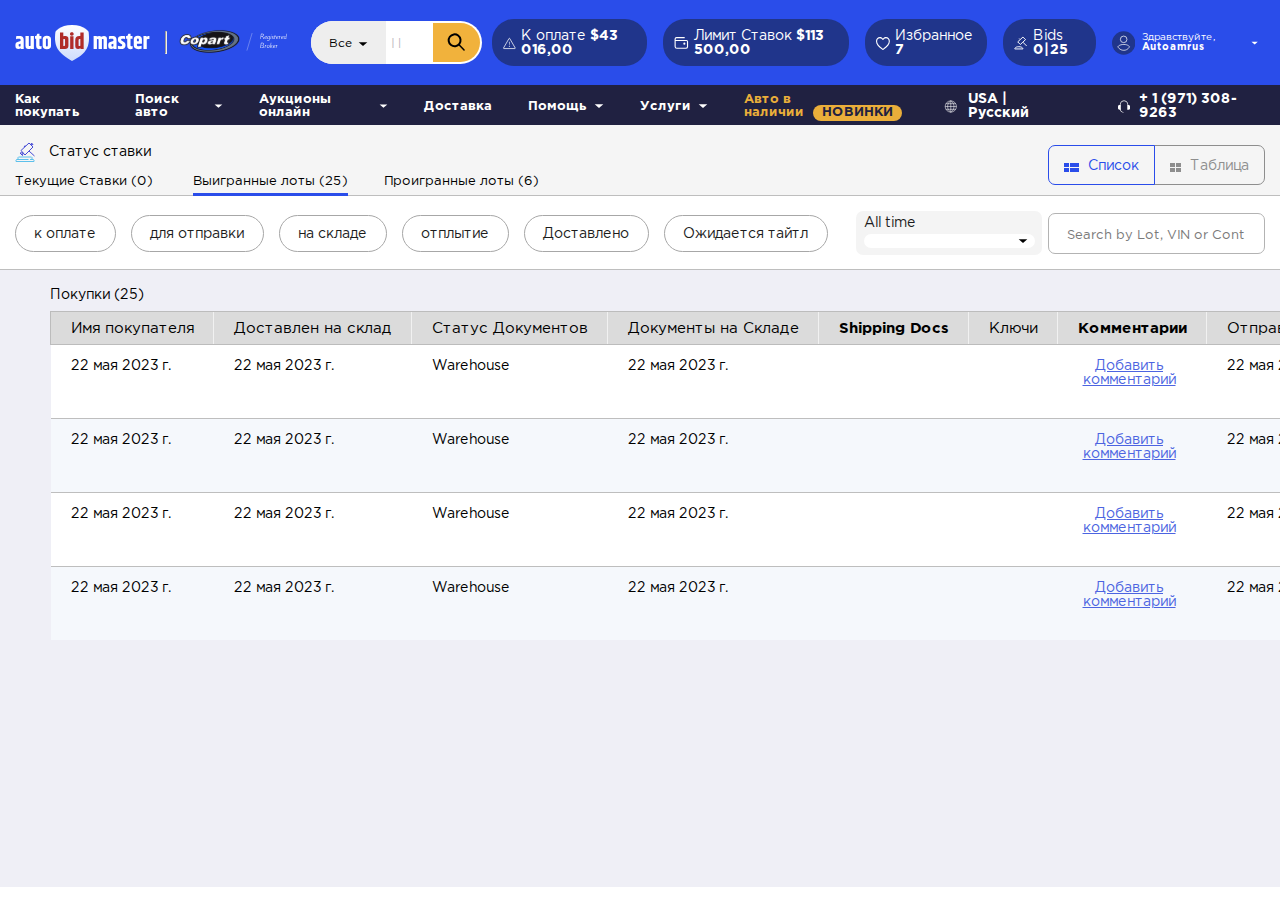
<file: table2.html>
<!DOCTYPE html>
<head>
  <meta charset="UTF-8">
  <meta http-equiv="X-UA-Compatible" content="IE=edge">
  <meta name="viewport" content="width=device-width, initial-scale=1.0">
  <link rel="stylesheet" href="css/style.min.css"><link rel="stylesheet" href="https://cdn.jsdelivr.net/npm/swiper@10/swiper-bundle.min.css"/>
  <title> </title>
</head>
<body>
  <header class="header">
    <div class="header__inner">
      <div class="header__top">
        <div class="container">
          <div class="header__left"> <img class="header__logo" src="img/logo.svg" alt="">
            <hr class="header__line"><img class="header__logo" src="img/logo2.svg" alt="">
            <div class="header__search"> 
              <div class="header__select-wrapper"> 
                <div class="header__select">
                  <div class="header__select-select">
                    <p class="header__select-text">Все</p><svg width="10" height="4" viewBox="0 0 10 4" fill="none" xmlns="http://www.w3.org/2000/svg">
<path d="M5 4L0.669873 0.249999L9.33013 0.25L5 4Z" fill="black"/>
</svg>
                  </div>
                </div>
              </div>
              <input class="header__input" type="text" placeholder="Поиск по марке, модели, году выпуска, VIN или лота.">
              <button class="header__search-btn"><svg width="20" height="22" viewBox="0 0 20 22" fill="none" xmlns="http://www.w3.org/2000/svg">
<circle cx="8.59695" cy="8.29183" r="5.95055" transform="rotate(-8.32163 8.59695 8.29183)" stroke="black" stroke-width="2"/>
<path d="M13.557 12.2491L18.6128 17.3916C18.9118 17.6957 18.9077 18.1847 18.6036 18.4837C18.2994 18.7827 17.8104 18.7786 17.5114 18.4744L12.4555 13.332L13.557 12.2491Z" fill="black"/>
</svg>
              </button>
            </div>
          </div>
          <div class="header__right">
            <div class="header__money">
               <svg width="17" height="15" viewBox="0 0 17 15" fill="none" xmlns="http://www.w3.org/2000/svg">
<path d="M8.14 10.02L7.91 5.57V5H8.81V5.57L8.57 10.02H8.14ZM7.9 12V10.95H8.82V12H7.9Z" fill="white"/>
<path d="M8.06699 0.75C8.25944 0.416667 8.74056 0.416667 8.93301 0.75L16.2942 13.5C16.4867 13.8333 16.2461 14.25 15.8612 14.25H1.13878C0.753884 14.25 0.513321 13.8333 0.705771 13.5L8.06699 0.75Z" stroke="white"/>
</svg>
              <p class="header__money-text">К оплате <b>$43 016,00</b></p>
            </div>
            <div class="header__money">
               <svg width="19" height="16" viewBox="0 0 19 16" fill="none" xmlns="http://www.w3.org/2000/svg">
<path d="M14.2286 0.857178H3.38571C2.09336 0.888361 1.58923 1.18619 1.5 2.74289V4.62861M1.5 4.62861V12.6429C1.51049 14.5437 2.10181 14.9781 3.85714 15H16.1143C17.5972 14.876 17.9924 14.4462 18 13.1143V6.04289C17.9911 4.83356 17.5755 4.65196 16.5857 4.62861H1.5Z" stroke="white" stroke-width="1.5"/>
<circle cx="13.7572" cy="8.87147" r="1.41429" fill="white"/>
</svg>
              <p class="header__money-text">Лимит Ставок <b>$113 500,00</b></p>
            </div>
            <div class="header__money">
               <svg width="16" height="15" viewBox="0 0 16 15" fill="none" xmlns="http://www.w3.org/2000/svg">
<path d="M0 5.00307C0 8.39063 2.83887 11.7225 7.31585 14.5852C7.49078 14.6886 7.72937 14.7999 7.89637 14.7999C8.06336 14.7999 8.30191 14.6886 8.46891 14.5852C12.9538 11.7225 15.7927 8.39063 15.7927 5.00307C15.7927 2.18808 13.8604 0.200073 11.2839 0.200073C9.80485 0.200073 8.61205 0.89985 7.89637 1.97335C7.18068 0.907789 5.97991 0.200073 4.5088 0.200073C1.93237 0.200073 0 2.18808 0 5.00307ZM1.28029 5.00307C1.28029 2.88786 2.64802 1.48033 4.49289 1.48033C5.98788 1.48033 6.83874 2.41072 7.35561 3.20594C7.57031 3.52402 7.70552 3.61149 7.89637 3.61149C8.08721 3.61149 8.20651 3.51605 8.43709 3.20594C8.97784 2.42664 9.81279 1.48033 11.2998 1.48033C13.1447 1.48033 14.5124 2.88786 14.5124 5.00307C14.5124 7.96123 11.3873 11.15 8.05539 13.3606C7.97586 13.4163 7.92816 13.4561 7.89637 13.4561C7.86454 13.4561 7.8089 13.4163 7.72937 13.3606C4.40542 11.15 1.28029 7.96123 1.28029 5.00307Z" fill="white"/>
</svg>
              <p class="header__money-text">Избранное <b>7</b></p>
            </div>
            <div class="header__money">
               <svg width="18" height="18" viewBox="0 0 18 18" fill="none" xmlns="http://www.w3.org/2000/svg">
<path d="M12 17H1C1 17 1 14 6.5 14C12 14 12 17 12 17Z" stroke="white" stroke-width="1.3"/>
<path d="M7 3L8.37037 4.37037M17 13L11.8704 7.87037M11.8704 7.87037L8.5 11L5 7.5L8.37037 4.37037M11.8704 7.87037L15.5 4.5L12 1L8.5 4.25L8.37037 4.37037" stroke="white" stroke-width="1.3"/>
</svg>
              <p class="header__money-text">Bids <b>0|25</b></p>
            </div>
            <div class="header__profile"><svg width="32" height="32" viewBox="0 0 32 32" fill="none" xmlns="http://www.w3.org/2000/svg">
<rect width="32" height="32" rx="16" fill="#20358B"/>
<path d="M16.2759 18C9.65517 18 8 21.2 8 21.2C8 21.2 10.2069 26 16.2759 26C21.7109 26 24 21.2 24 21.2C24 21.2 22.3701 18 16.2759 18Z" stroke="white"/>
<circle cx="16" cy="11" r="4.5" stroke="white"/>
</svg>
              <p class="header__profile-text">Здравствуйте, <b>Autoamrus</b></p><svg width="10" height="4" viewBox="0 0 10 4" fill="none" xmlns="http://www.w3.org/2000/svg">
<path d="M5 4L0.669873 0.249999L9.33013 0.25L5 4Z" fill="white"/>
</svg>
            </div>
          </div>
        </div>
      </div>
      <div class="header__bottom"> 
        <div class="container">
          <div class="header__left"><a class="header__link" href="">Как покупать</a><a class="header__link" href=""><span>Поиск авто</span><svg width="10" height="4" viewBox="0 0 10 4" fill="none" xmlns="http://www.w3.org/2000/svg">
<path d="M5 4L0.669873 0.249999L9.33013 0.25L5 4Z" fill="white"/>
</svg></a><a class="header__link" href=""><span>Аукционы онлайн</span><svg width="10" height="4" viewBox="0 0 10 4" fill="none" xmlns="http://www.w3.org/2000/svg">
<path d="M5 4L0.669873 0.249999L9.33013 0.25L5 4Z" fill="white"/>
</svg></a><a class="header__link" href="">Доставка</a><a class="header__link" href=""><span>Помощь</span><svg width="10" height="4" viewBox="0 0 10 4" fill="none" xmlns="http://www.w3.org/2000/svg">
<path d="M5 4L0.669873 0.249999L9.33013 0.25L5 4Z" fill="white"/>
</svg></a><a class="header__link" href=""><span>Услуги</span><svg width="10" height="4" viewBox="0 0 10 4" fill="none" xmlns="http://www.w3.org/2000/svg">
<path d="M5 4L0.669873 0.249999L9.33013 0.25L5 4Z" fill="white"/>
</svg></a><a class="header__new" href=""><span>Авто в наличии</span><span class="header__new-circle">Новинки</span></a>
          </div>
          <div class="header__right"> <a class="header__phone" href=""><svg width="19" height="19" viewBox="0 0 19 19" fill="none" xmlns="http://www.w3.org/2000/svg">
<path d="M4.17998 12.54H14.82M4.17998 6.46H14.82M3.41998 9.5H15.58M3.41998 9.5C3.41998 12.8579 6.14209 15.58 9.49998 15.58M3.41998 9.5C3.41998 6.14211 6.14209 3.42 9.49998 3.42M15.58 9.5C15.58 12.8579 12.8579 15.58 9.49998 15.58M15.58 9.5C15.58 6.14211 12.8579 3.42 9.49998 3.42M9.49998 15.58C9.49998 15.58 6.07998 14.06 6.07998 9.5C6.07998 4.94 9.49998 3.42 9.49998 3.42M9.49998 15.58C9.49998 15.58 12.92 14.06 12.92 9.5C12.92 4.94 9.49998 3.42 9.49998 3.42M9.49998 15.58V3.42" stroke="white" stroke-width="0.6"/>
</svg><span class="header__phone-text">USA | Русский</span></a><a class="header__phone" href=""><svg width="13" height="13" viewBox="0 0 13 13" fill="none" xmlns="http://www.w3.org/2000/svg">
<path d="M0 6.5C0 5.67157 0.671573 5 1.5 5H3V10H1.5C0.671573 10 0 9.32843 0 8.5V6.5Z" fill="white"/>
<path d="M13 8.5C13 9.32843 12.3284 10 11.5 10L10 10L10 5L11.5 5C12.3284 5 13 5.67157 13 6.5L13 8.5Z" fill="white"/>
<path d="M2 5C2 4.34339 2.1164 3.69321 2.34254 3.08658C2.56869 2.47995 2.90016 1.92876 3.31802 1.46447C3.73588 1.00017 4.23196 0.631875 4.77793 0.380601C5.32389 0.129328 5.90905 -4.45065e-07 6.5 -3.93402e-07C7.09095 -3.4174e-07 7.67611 0.129328 8.22208 0.380603C8.76804 0.631876 9.26412 1.00017 9.68198 1.46447C10.0998 1.92876 10.4313 2.47996 10.6575 3.08658C10.8836 3.69321 11 4.34339 11 5L10.2843 5C10.2843 4.44782 10.1864 3.90104 9.99626 3.39089C9.80608 2.88074 9.52733 2.41721 9.17592 2.02676C8.82451 1.6363 8.40733 1.32658 7.9482 1.11527C7.48906 0.903957 6.99697 0.795196 6.5 0.795196C6.00304 0.795196 5.51094 0.903957 5.0518 1.11527C4.59267 1.32658 4.17549 1.6363 3.82408 2.02675C3.47267 2.41721 3.19392 2.88074 3.00374 3.39089C2.81356 3.90104 2.71568 4.44782 2.71568 5L2 5Z" fill="white"/>
<path d="M2 9C2 9.52529 2.10346 10.0454 2.30448 10.5307C2.5055 11.016 2.80014 11.457 3.17157 11.8284C3.54301 12.1999 3.98396 12.4945 4.46927 12.6955C4.95457 12.8965 5.47471 13 6 13V12.3638C5.55825 12.3638 5.12083 12.2768 4.71271 12.1078C4.30459 11.9387 3.93377 11.691 3.6214 11.3786C3.30904 11.0662 3.06126 10.6954 2.89221 10.2873C2.72317 9.87917 2.63616 9.44175 2.63616 9H2Z" fill="white"/>
</svg><span class="header__phone-text">+ 1 (971) 308-9263</span></a></div>
        </div>
      </div>
    </div>
  </header>
  <main class="main">
    <div class="top">
      <div class="container">
        <div class="top__inner"> 
          <div class="top__left"><a class="top__top" href="">
               <svg width="20" height="20" viewBox="0 0 20 20" fill="none" xmlns="http://www.w3.org/2000/svg">
<path d="M3 17.5H1.5L1 18V19.5H19V18L18.5 17.5H17M3 17.5V15.5L3.5 15H16H16.5L17 15.5V17.5M3 17.5H13.5M17 17.5H15" stroke="#5DC0EB"/>
<path d="M9.3314 5.37681L6 8.5L8 10.75M9.3314 5.37681L9.5 4H10.8M9.3314 5.37681L10.8 4M10.8 4L14 1L16 3M16 3L18 5L14 9M16 3L16.5 1L18 2.5L16 3ZM8 10.75L10 13L14 9M8 10.75L5 11L7.5 13.5L8 10.75ZM14 9L19.5 14" stroke="#454BD5"/>
</svg><span>Статус ставки</span></a>
            <div class="top__bottom"><a class="top__status" href="">Текущие Ставки (0) </a><a class="top__status select" href="">Выигранные лоты (25)</a><a class="top__status" href="">Проигранные лоты (6) </a></div>
          </div>
          <div class="top__right"><a class="top__leftBtn top__btn active" href=""><svg width="15" height="9" viewBox="0 0 15 9" fill="none" xmlns="http://www.w3.org/2000/svg">
<rect width="5" height="4" fill="#2A4DEA"/>
<rect y="5" width="5" height="4" fill="#2A4DEA"/>
<rect x="6" y="5" width="9" height="4" fill="#2A4DEA"/>
<rect x="6" width="9" height="4" fill="#2A4DEA"/>
</svg><span>Список</span></a><a class="top__rightBtn top__btn" href=""><svg width="11" height="9" viewBox="0 0 11 9" fill="none" xmlns="http://www.w3.org/2000/svg">
<rect width="5" height="4" fill="#8E8E8E"/>
<rect y="5" width="5" height="4" fill="#8E8E8E"/>
<rect x="6" width="5" height="4" fill="#8E8E8E"/>
<rect x="6" y="5" width="5" height="4" fill="#8E8E8E"/>
</svg><span>Таблица</span></a></div>
        </div>
      </div>
    </div>
    <div class="bottom">
      <div class="container">
        <div class="bottom__inner"> 
          <div class="bottom__left"><a class="bottom__button" href="">к оплате</a><a class="bottom__button" href="">для отправки</a><a class="bottom__button" href="">на складе</a><a class="bottom__button" href="">отплытие</a><a class="bottom__button" href="">Доставлено</a><a class="bottom__button" href="">Ожидается тайтл</a>
          </div>
          <div class="bottom__right">
            <div class="bottom__search">
              <p class="bottom__text">All time</p>
              <div class="bottom__select"><svg width="10" height="4" viewBox="0 0 10 4" fill="none" xmlns="http://www.w3.org/2000/svg">
<path d="M5 4L0.669873 0.249999L9.33013 0.25L5 4Z" fill="black"/>
</svg>
              </div>
            </div><a class="bottom__right-btn" href="">Search by Lot, VIN or Cont </a>
          </div>
        </div>
      </div>
    </div>
    <div class="table">
      <div class="table__inner">
        <p class="table__text">Покупки (25)</p>
        <div class="table__wrapper">
          <table class="table__table">
            <thead class="table__head">
              <tr>
                <td class="table__head-text">Имя покупателя</td>
                <td class="table__head-text">Доставлен на склад</td>
                <td class="table__head-text">Статус Документов</td>
                <td class="table__head-text">Документы на Складе</td>
                <td class="table__head-text bold">Shipping Docs</td>
                <td class="table__head-text">Ключи</td>
                <td class="table__head-text bold">Комментарии</td>
                <td class="table__head-text">Отправка из США</td>
                <td class="table__head-text">Примерная Дата Доставки</td>
                <td class="table__head-text">Бронирование №</td>
                <td class="table__head-text">Контейнер №</td>
              </tr>
            </thead>
            <tbody class="table__body">
              <tr class="table__row">
                <td class="table__body-text">22 мая 2023 г.</td>
                <td class="table__body-text">22 мая 2023 г.</td>
                <td class="table__body-text">Warehouse</td>
                <td class="table__body-text">22 мая 2023 г.</td>
                <td class="table__body-text"> </td>
                <td class="table__body-text"> </td>
                <td class="table__body-text small"><a class="table__add" href="">Добавить комментарий </a></td>
                <td class="table__body-text">22 мая 2023 г.</td>
                <td class="table__body-text">22 мая 2023 г.</td>
                <td class="table__body-text">324546576</td>
                <td class="table__body-text"><span>324546576</span><a class="table__body-bigLink">MARSK LINES</a></td>
              </tr>
              <tr class="table__row">
                <td class="table__body-text">22 мая 2023 г.</td>
                <td class="table__body-text">22 мая 2023 г.</td>
                <td class="table__body-text">Warehouse</td>
                <td class="table__body-text">22 мая 2023 г.</td>
                <td class="table__body-text"> </td>
                <td class="table__body-text"> </td>
                <td class="table__body-text small"><a class="table__add" href="">Добавить комментарий </a></td>
                <td class="table__body-text">22 мая 2023 г.</td>
                <td class="table__body-text">22 мая 2023 г.</td>
                <td class="table__body-text">324546576</td>
                <td class="table__body-text"><span>324546576</span><a class="table__body-bigLink">MARSK LINES</a></td>
              </tr>
              <tr class="table__row">
                <td class="table__body-text">22 мая 2023 г.</td>
                <td class="table__body-text">22 мая 2023 г.</td>
                <td class="table__body-text">Warehouse</td>
                <td class="table__body-text">22 мая 2023 г.</td>
                <td class="table__body-text"> </td>
                <td class="table__body-text"> </td>
                <td class="table__body-text small"><a class="table__add" href="">Добавить комментарий </a></td>
                <td class="table__body-text">22 мая 2023 г.</td>
                <td class="table__body-text">22 мая 2023 г.</td>
                <td class="table__body-text">324546576</td>
                <td class="table__body-text"><span>324546576</span><a class="table__body-bigLink">MARSK LINES</a></td>
              </tr>
              <tr class="table__row">
                <td class="table__body-text">22 мая 2023 г.</td>
                <td class="table__body-text">22 мая 2023 г.</td>
                <td class="table__body-text">Warehouse</td>
                <td class="table__body-text">22 мая 2023 г.</td>
                <td class="table__body-text"> </td>
                <td class="table__body-text"> </td>
                <td class="table__body-text small"><a class="table__add" href="">Добавить комментарий </a></td>
                <td class="table__body-text">22 мая 2023 г.</td>
                <td class="table__body-text">22 мая 2023 г.</td>
                <td class="table__body-text">324546576</td>
                <td class="table__body-text"><span>324546576</span><a class="table__body-bigLink">MARSK LINES</a></td>
              </tr>
            </tbody>
          </table>
        </div>
      </div>
    </div>
  </main>
  <footer class="footer">
    <div class="wrapper">
      <div class="footer__inner"></div>
    </div>
  </footer>
  <script src="https://ajax.googleapis.com/ajax/libs/jquery/3.6.0/jquery.min.js"></script>
  <script src="js/fslightbox.js"> </script><script src="https://cdn.jsdelivr.net/npm/swiper@10/swiper-bundle.min.js"></script>
  <script src="js/main.min.js"></script>
</body>
</file>
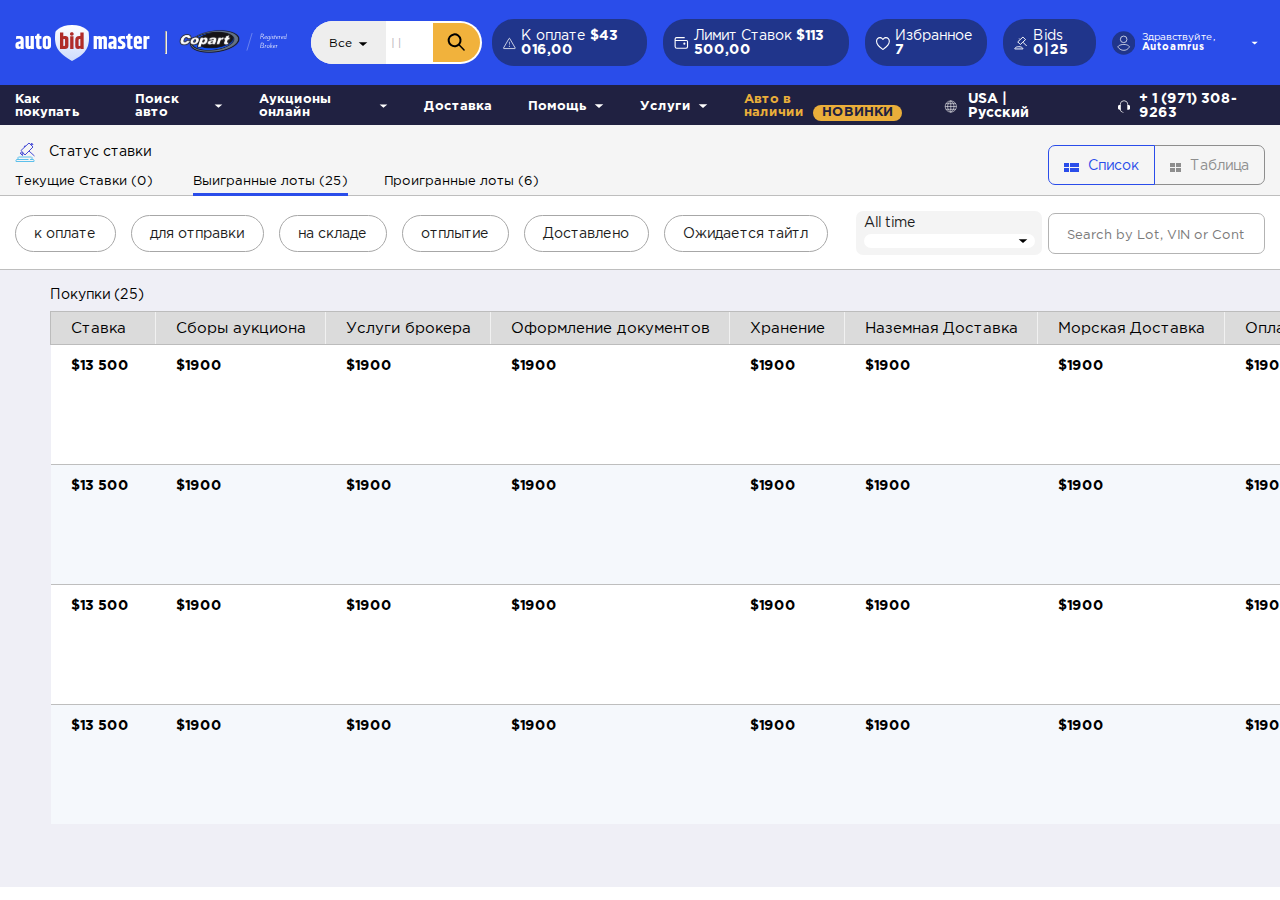
<file: table3.html>
<!DOCTYPE html>
<head>
  <meta charset="UTF-8">
  <meta http-equiv="X-UA-Compatible" content="IE=edge">
  <meta name="viewport" content="width=device-width, initial-scale=1.0">
  <link rel="stylesheet" href="css/style.min.css"><link rel="stylesheet" href="https://cdn.jsdelivr.net/npm/swiper@10/swiper-bundle.min.css"/>
  <title> </title>
</head>
<body>
  <header class="header">
    <div class="header__inner">
      <div class="header__top">
        <div class="container">
          <div class="header__left"> <img class="header__logo" src="img/logo.svg" alt="">
            <hr class="header__line"><img class="header__logo" src="img/logo2.svg" alt="">
            <div class="header__search"> 
              <div class="header__select-wrapper"> 
                <div class="header__select">
                  <div class="header__select-select">
                    <p class="header__select-text">Все</p><svg width="10" height="4" viewBox="0 0 10 4" fill="none" xmlns="http://www.w3.org/2000/svg">
<path d="M5 4L0.669873 0.249999L9.33013 0.25L5 4Z" fill="black"/>
</svg>
                  </div>
                </div>
              </div>
              <input class="header__input" type="text" placeholder="Поиск по марке, модели, году выпуска, VIN или лота.">
              <button class="header__search-btn"><svg width="20" height="22" viewBox="0 0 20 22" fill="none" xmlns="http://www.w3.org/2000/svg">
<circle cx="8.59695" cy="8.29183" r="5.95055" transform="rotate(-8.32163 8.59695 8.29183)" stroke="black" stroke-width="2"/>
<path d="M13.557 12.2491L18.6128 17.3916C18.9118 17.6957 18.9077 18.1847 18.6036 18.4837C18.2994 18.7827 17.8104 18.7786 17.5114 18.4744L12.4555 13.332L13.557 12.2491Z" fill="black"/>
</svg>
              </button>
            </div>
          </div>
          <div class="header__right">
            <div class="header__money">
               <svg width="17" height="15" viewBox="0 0 17 15" fill="none" xmlns="http://www.w3.org/2000/svg">
<path d="M8.14 10.02L7.91 5.57V5H8.81V5.57L8.57 10.02H8.14ZM7.9 12V10.95H8.82V12H7.9Z" fill="white"/>
<path d="M8.06699 0.75C8.25944 0.416667 8.74056 0.416667 8.93301 0.75L16.2942 13.5C16.4867 13.8333 16.2461 14.25 15.8612 14.25H1.13878C0.753884 14.25 0.513321 13.8333 0.705771 13.5L8.06699 0.75Z" stroke="white"/>
</svg>
              <p class="header__money-text">К оплате <b>$43 016,00</b></p>
            </div>
            <div class="header__money">
               <svg width="19" height="16" viewBox="0 0 19 16" fill="none" xmlns="http://www.w3.org/2000/svg">
<path d="M14.2286 0.857178H3.38571C2.09336 0.888361 1.58923 1.18619 1.5 2.74289V4.62861M1.5 4.62861V12.6429C1.51049 14.5437 2.10181 14.9781 3.85714 15H16.1143C17.5972 14.876 17.9924 14.4462 18 13.1143V6.04289C17.9911 4.83356 17.5755 4.65196 16.5857 4.62861H1.5Z" stroke="white" stroke-width="1.5"/>
<circle cx="13.7572" cy="8.87147" r="1.41429" fill="white"/>
</svg>
              <p class="header__money-text">Лимит Ставок <b>$113 500,00</b></p>
            </div>
            <div class="header__money">
               <svg width="16" height="15" viewBox="0 0 16 15" fill="none" xmlns="http://www.w3.org/2000/svg">
<path d="M0 5.00307C0 8.39063 2.83887 11.7225 7.31585 14.5852C7.49078 14.6886 7.72937 14.7999 7.89637 14.7999C8.06336 14.7999 8.30191 14.6886 8.46891 14.5852C12.9538 11.7225 15.7927 8.39063 15.7927 5.00307C15.7927 2.18808 13.8604 0.200073 11.2839 0.200073C9.80485 0.200073 8.61205 0.89985 7.89637 1.97335C7.18068 0.907789 5.97991 0.200073 4.5088 0.200073C1.93237 0.200073 0 2.18808 0 5.00307ZM1.28029 5.00307C1.28029 2.88786 2.64802 1.48033 4.49289 1.48033C5.98788 1.48033 6.83874 2.41072 7.35561 3.20594C7.57031 3.52402 7.70552 3.61149 7.89637 3.61149C8.08721 3.61149 8.20651 3.51605 8.43709 3.20594C8.97784 2.42664 9.81279 1.48033 11.2998 1.48033C13.1447 1.48033 14.5124 2.88786 14.5124 5.00307C14.5124 7.96123 11.3873 11.15 8.05539 13.3606C7.97586 13.4163 7.92816 13.4561 7.89637 13.4561C7.86454 13.4561 7.8089 13.4163 7.72937 13.3606C4.40542 11.15 1.28029 7.96123 1.28029 5.00307Z" fill="white"/>
</svg>
              <p class="header__money-text">Избранное <b>7</b></p>
            </div>
            <div class="header__money">
               <svg width="18" height="18" viewBox="0 0 18 18" fill="none" xmlns="http://www.w3.org/2000/svg">
<path d="M12 17H1C1 17 1 14 6.5 14C12 14 12 17 12 17Z" stroke="white" stroke-width="1.3"/>
<path d="M7 3L8.37037 4.37037M17 13L11.8704 7.87037M11.8704 7.87037L8.5 11L5 7.5L8.37037 4.37037M11.8704 7.87037L15.5 4.5L12 1L8.5 4.25L8.37037 4.37037" stroke="white" stroke-width="1.3"/>
</svg>
              <p class="header__money-text">Bids <b>0|25</b></p>
            </div>
            <div class="header__profile"><svg width="32" height="32" viewBox="0 0 32 32" fill="none" xmlns="http://www.w3.org/2000/svg">
<rect width="32" height="32" rx="16" fill="#20358B"/>
<path d="M16.2759 18C9.65517 18 8 21.2 8 21.2C8 21.2 10.2069 26 16.2759 26C21.7109 26 24 21.2 24 21.2C24 21.2 22.3701 18 16.2759 18Z" stroke="white"/>
<circle cx="16" cy="11" r="4.5" stroke="white"/>
</svg>
              <p class="header__profile-text">Здравствуйте, <b>Autoamrus</b></p><svg width="10" height="4" viewBox="0 0 10 4" fill="none" xmlns="http://www.w3.org/2000/svg">
<path d="M5 4L0.669873 0.249999L9.33013 0.25L5 4Z" fill="white"/>
</svg>
            </div>
          </div>
        </div>
      </div>
      <div class="header__bottom"> 
        <div class="container">
          <div class="header__left"><a class="header__link" href="">Как покупать</a><a class="header__link" href=""><span>Поиск авто</span><svg width="10" height="4" viewBox="0 0 10 4" fill="none" xmlns="http://www.w3.org/2000/svg">
<path d="M5 4L0.669873 0.249999L9.33013 0.25L5 4Z" fill="white"/>
</svg></a><a class="header__link" href=""><span>Аукционы онлайн</span><svg width="10" height="4" viewBox="0 0 10 4" fill="none" xmlns="http://www.w3.org/2000/svg">
<path d="M5 4L0.669873 0.249999L9.33013 0.25L5 4Z" fill="white"/>
</svg></a><a class="header__link" href="">Доставка</a><a class="header__link" href=""><span>Помощь</span><svg width="10" height="4" viewBox="0 0 10 4" fill="none" xmlns="http://www.w3.org/2000/svg">
<path d="M5 4L0.669873 0.249999L9.33013 0.25L5 4Z" fill="white"/>
</svg></a><a class="header__link" href=""><span>Услуги</span><svg width="10" height="4" viewBox="0 0 10 4" fill="none" xmlns="http://www.w3.org/2000/svg">
<path d="M5 4L0.669873 0.249999L9.33013 0.25L5 4Z" fill="white"/>
</svg></a><a class="header__new" href=""><span>Авто в наличии</span><span class="header__new-circle">Новинки</span></a>
          </div>
          <div class="header__right"> <a class="header__phone" href=""><svg width="19" height="19" viewBox="0 0 19 19" fill="none" xmlns="http://www.w3.org/2000/svg">
<path d="M4.17998 12.54H14.82M4.17998 6.46H14.82M3.41998 9.5H15.58M3.41998 9.5C3.41998 12.8579 6.14209 15.58 9.49998 15.58M3.41998 9.5C3.41998 6.14211 6.14209 3.42 9.49998 3.42M15.58 9.5C15.58 12.8579 12.8579 15.58 9.49998 15.58M15.58 9.5C15.58 6.14211 12.8579 3.42 9.49998 3.42M9.49998 15.58C9.49998 15.58 6.07998 14.06 6.07998 9.5C6.07998 4.94 9.49998 3.42 9.49998 3.42M9.49998 15.58C9.49998 15.58 12.92 14.06 12.92 9.5C12.92 4.94 9.49998 3.42 9.49998 3.42M9.49998 15.58V3.42" stroke="white" stroke-width="0.6"/>
</svg><span class="header__phone-text">USA | Русский</span></a><a class="header__phone" href=""><svg width="13" height="13" viewBox="0 0 13 13" fill="none" xmlns="http://www.w3.org/2000/svg">
<path d="M0 6.5C0 5.67157 0.671573 5 1.5 5H3V10H1.5C0.671573 10 0 9.32843 0 8.5V6.5Z" fill="white"/>
<path d="M13 8.5C13 9.32843 12.3284 10 11.5 10L10 10L10 5L11.5 5C12.3284 5 13 5.67157 13 6.5L13 8.5Z" fill="white"/>
<path d="M2 5C2 4.34339 2.1164 3.69321 2.34254 3.08658C2.56869 2.47995 2.90016 1.92876 3.31802 1.46447C3.73588 1.00017 4.23196 0.631875 4.77793 0.380601C5.32389 0.129328 5.90905 -4.45065e-07 6.5 -3.93402e-07C7.09095 -3.4174e-07 7.67611 0.129328 8.22208 0.380603C8.76804 0.631876 9.26412 1.00017 9.68198 1.46447C10.0998 1.92876 10.4313 2.47996 10.6575 3.08658C10.8836 3.69321 11 4.34339 11 5L10.2843 5C10.2843 4.44782 10.1864 3.90104 9.99626 3.39089C9.80608 2.88074 9.52733 2.41721 9.17592 2.02676C8.82451 1.6363 8.40733 1.32658 7.9482 1.11527C7.48906 0.903957 6.99697 0.795196 6.5 0.795196C6.00304 0.795196 5.51094 0.903957 5.0518 1.11527C4.59267 1.32658 4.17549 1.6363 3.82408 2.02675C3.47267 2.41721 3.19392 2.88074 3.00374 3.39089C2.81356 3.90104 2.71568 4.44782 2.71568 5L2 5Z" fill="white"/>
<path d="M2 9C2 9.52529 2.10346 10.0454 2.30448 10.5307C2.5055 11.016 2.80014 11.457 3.17157 11.8284C3.54301 12.1999 3.98396 12.4945 4.46927 12.6955C4.95457 12.8965 5.47471 13 6 13V12.3638C5.55825 12.3638 5.12083 12.2768 4.71271 12.1078C4.30459 11.9387 3.93377 11.691 3.6214 11.3786C3.30904 11.0662 3.06126 10.6954 2.89221 10.2873C2.72317 9.87917 2.63616 9.44175 2.63616 9H2Z" fill="white"/>
</svg><span class="header__phone-text">+ 1 (971) 308-9263</span></a></div>
        </div>
      </div>
    </div>
  </header>
  <main class="main">
    <div class="top">
      <div class="container">
        <div class="top__inner"> 
          <div class="top__left"><a class="top__top" href="">
               <svg width="20" height="20" viewBox="0 0 20 20" fill="none" xmlns="http://www.w3.org/2000/svg">
<path d="M3 17.5H1.5L1 18V19.5H19V18L18.5 17.5H17M3 17.5V15.5L3.5 15H16H16.5L17 15.5V17.5M3 17.5H13.5M17 17.5H15" stroke="#5DC0EB"/>
<path d="M9.3314 5.37681L6 8.5L8 10.75M9.3314 5.37681L9.5 4H10.8M9.3314 5.37681L10.8 4M10.8 4L14 1L16 3M16 3L18 5L14 9M16 3L16.5 1L18 2.5L16 3ZM8 10.75L10 13L14 9M8 10.75L5 11L7.5 13.5L8 10.75ZM14 9L19.5 14" stroke="#454BD5"/>
</svg><span>Статус ставки</span></a>
            <div class="top__bottom"><a class="top__status" href="">Текущие Ставки (0) </a><a class="top__status select" href="">Выигранные лоты (25)</a><a class="top__status" href="">Проигранные лоты (6) </a></div>
          </div>
          <div class="top__right"><a class="top__leftBtn top__btn active" href=""><svg width="15" height="9" viewBox="0 0 15 9" fill="none" xmlns="http://www.w3.org/2000/svg">
<rect width="5" height="4" fill="#2A4DEA"/>
<rect y="5" width="5" height="4" fill="#2A4DEA"/>
<rect x="6" y="5" width="9" height="4" fill="#2A4DEA"/>
<rect x="6" width="9" height="4" fill="#2A4DEA"/>
</svg><span>Список</span></a><a class="top__rightBtn top__btn" href=""><svg width="11" height="9" viewBox="0 0 11 9" fill="none" xmlns="http://www.w3.org/2000/svg">
<rect width="5" height="4" fill="#8E8E8E"/>
<rect y="5" width="5" height="4" fill="#8E8E8E"/>
<rect x="6" width="5" height="4" fill="#8E8E8E"/>
<rect x="6" y="5" width="5" height="4" fill="#8E8E8E"/>
</svg><span>Таблица</span></a></div>
        </div>
      </div>
    </div>
    <div class="bottom">
      <div class="container">
        <div class="bottom__inner"> 
          <div class="bottom__left"><a class="bottom__button" href="">к оплате</a><a class="bottom__button" href="">для отправки</a><a class="bottom__button" href="">на складе</a><a class="bottom__button" href="">отплытие</a><a class="bottom__button" href="">Доставлено</a><a class="bottom__button" href="">Ожидается тайтл</a>
          </div>
          <div class="bottom__right">
            <div class="bottom__search">
              <p class="bottom__text">All time</p>
              <div class="bottom__select"><svg width="10" height="4" viewBox="0 0 10 4" fill="none" xmlns="http://www.w3.org/2000/svg">
<path d="M5 4L0.669873 0.249999L9.33013 0.25L5 4Z" fill="black"/>
</svg>
              </div>
            </div><a class="bottom__right-btn" href="">Search by Lot, VIN or Cont </a>
          </div>
        </div>
      </div>
    </div>
    <div class="table">
      <div class="table__inner">
        <p class="table__text">Покупки (25)</p>
        <div class="table__wrapper">
          <table class="table__table">
            <thead class="table__head">
              <tr>
                <td class="table__head-text">Ставка</td>
                <td class="table__head-text">Сборы аукциона</td>
                <td class="table__head-text">Услуги брокера</td>
                <td class="table__head-text">Оформление документов</td>
                <td class="table__head-text">Хранение</td>
                <td class="table__head-text">Наземная Доставка</td>
                <td class="table__head-text">Морская Доставка</td>
                <td class="table__head-text">Оплачено</td>
                <td class="table__head-text">К оплате за Доставку</td>
                <td class="table__head-text">К оплате за Покупку</td>
                <td class="table__head-text bold center">Total Due</td>
              </tr>
            </thead>
            <tbody class="table__body">
              <tr class="table__row">
                <td class="table__body-text bold">$13 500</td>
                <td class="table__body-text bold">$1900</td>
                <td class="table__body-text bold">$1900</td>
                <td class="table__body-text bold">$1900</td>
                <td class="table__body-text bold">$1900</td>
                <td class="table__body-text bold">$1900</td>
                <td class="table__body-text bold">$1900</td>
                <td class="table__body-text bold">$1900</td>
                <td class="table__body-text bold center"><span>$1900</span><a class="table__body-buyButton" href="">Оплатить Сейчас</a></td>
                <td class="table__body-text bold center"><span>$1900</span><a class="table__body-buyButton" href="">Оплатить Сейчас</a><a class="table__body-investButton" href=""><svg width="18" height="17" viewBox="0 0 18 17" fill="none" xmlns="http://www.w3.org/2000/svg">
<path d="M7 10H3C3 10 1 10.047 1 7C1 4.14412 6 4 6 4C6 4 7 1 10.5 1C14 1 15 5 15 5C15 5 17.5 5 17.5 8C17.5 10 15.5 10 15.5 10H11" stroke="#4C64E1"/>
<path d="M8.64645 16.3536C8.84171 16.5488 9.15829 16.5488 9.35355 16.3536L12.5355 13.1716C12.7308 12.9763 12.7308 12.6597 12.5355 12.4645C12.3403 12.2692 12.0237 12.2692 11.8284 12.4645L9 15.2929L6.17157 12.4645C5.97631 12.2692 5.65973 12.2692 5.46447 12.4645C5.2692 12.6597 5.2692 12.9763 5.46447 13.1716L8.64645 16.3536ZM8.5 8V16H9.5V8H8.5Z" fill="#5DC0EB"/>
</svg><span>Инвойс</span></a></td>
                <td class="table__body-text bold center"><span>$1900</span><a class="table__body-buyButton" href="">Оплатить Сейчас</a></td>
              </tr>
              <tr class="table__row">
                <td class="table__body-text bold">$13 500</td>
                <td class="table__body-text bold">$1900</td>
                <td class="table__body-text bold">$1900</td>
                <td class="table__body-text bold">$1900</td>
                <td class="table__body-text bold">$1900</td>
                <td class="table__body-text bold">$1900</td>
                <td class="table__body-text bold">$1900</td>
                <td class="table__body-text bold">$1900</td>
                <td class="table__body-text bold center"><span>$1900</span><a class="table__body-buyButton" href="">Оплатить Сейчас</a></td>
                <td class="table__body-text bold center"><span>$1900</span><a class="table__body-buyButton" href="">Оплатить Сейчас</a><a class="table__body-investButton" href=""><svg width="18" height="17" viewBox="0 0 18 17" fill="none" xmlns="http://www.w3.org/2000/svg">
<path d="M7 10H3C3 10 1 10.047 1 7C1 4.14412 6 4 6 4C6 4 7 1 10.5 1C14 1 15 5 15 5C15 5 17.5 5 17.5 8C17.5 10 15.5 10 15.5 10H11" stroke="#4C64E1"/>
<path d="M8.64645 16.3536C8.84171 16.5488 9.15829 16.5488 9.35355 16.3536L12.5355 13.1716C12.7308 12.9763 12.7308 12.6597 12.5355 12.4645C12.3403 12.2692 12.0237 12.2692 11.8284 12.4645L9 15.2929L6.17157 12.4645C5.97631 12.2692 5.65973 12.2692 5.46447 12.4645C5.2692 12.6597 5.2692 12.9763 5.46447 13.1716L8.64645 16.3536ZM8.5 8V16H9.5V8H8.5Z" fill="#5DC0EB"/>
</svg><span>Инвойс</span></a></td>
                <td class="table__body-text bold center"><span>$1900</span><a class="table__body-buyButton" href="">Оплатить Сейчас</a></td>
              </tr>
              <tr class="table__row">
                <td class="table__body-text bold">$13 500</td>
                <td class="table__body-text bold">$1900</td>
                <td class="table__body-text bold">$1900</td>
                <td class="table__body-text bold">$1900</td>
                <td class="table__body-text bold">$1900</td>
                <td class="table__body-text bold">$1900</td>
                <td class="table__body-text bold">$1900</td>
                <td class="table__body-text bold">$1900</td>
                <td class="table__body-text bold center"><span>$1900</span><a class="table__body-buyButton" href="">Оплатить Сейчас</a></td>
                <td class="table__body-text bold center"><span>$1900</span><a class="table__body-buyButton" href="">Оплатить Сейчас</a><a class="table__body-investButton" href=""><svg width="18" height="17" viewBox="0 0 18 17" fill="none" xmlns="http://www.w3.org/2000/svg">
<path d="M7 10H3C3 10 1 10.047 1 7C1 4.14412 6 4 6 4C6 4 7 1 10.5 1C14 1 15 5 15 5C15 5 17.5 5 17.5 8C17.5 10 15.5 10 15.5 10H11" stroke="#4C64E1"/>
<path d="M8.64645 16.3536C8.84171 16.5488 9.15829 16.5488 9.35355 16.3536L12.5355 13.1716C12.7308 12.9763 12.7308 12.6597 12.5355 12.4645C12.3403 12.2692 12.0237 12.2692 11.8284 12.4645L9 15.2929L6.17157 12.4645C5.97631 12.2692 5.65973 12.2692 5.46447 12.4645C5.2692 12.6597 5.2692 12.9763 5.46447 13.1716L8.64645 16.3536ZM8.5 8V16H9.5V8H8.5Z" fill="#5DC0EB"/>
</svg><span>Инвойс</span></a></td>
                <td class="table__body-text bold center"><span>$1900</span><a class="table__body-buyButton" href="">Оплатить Сейчас</a></td>
              </tr>
              <tr class="table__row">
                <td class="table__body-text bold">$13 500</td>
                <td class="table__body-text bold">$1900</td>
                <td class="table__body-text bold">$1900</td>
                <td class="table__body-text bold">$1900</td>
                <td class="table__body-text bold">$1900</td>
                <td class="table__body-text bold">$1900</td>
                <td class="table__body-text bold">$1900</td>
                <td class="table__body-text bold">$1900</td>
                <td class="table__body-text bold center"><span>$1900</span><a class="table__body-buyButton" href="">Оплатить Сейчас</a></td>
                <td class="table__body-text bold center"><span>$1900</span><a class="table__body-buyButton" href="">Оплатить Сейчас</a><a class="table__body-investButton" href=""><svg width="18" height="17" viewBox="0 0 18 17" fill="none" xmlns="http://www.w3.org/2000/svg">
<path d="M7 10H3C3 10 1 10.047 1 7C1 4.14412 6 4 6 4C6 4 7 1 10.5 1C14 1 15 5 15 5C15 5 17.5 5 17.5 8C17.5 10 15.5 10 15.5 10H11" stroke="#4C64E1"/>
<path d="M8.64645 16.3536C8.84171 16.5488 9.15829 16.5488 9.35355 16.3536L12.5355 13.1716C12.7308 12.9763 12.7308 12.6597 12.5355 12.4645C12.3403 12.2692 12.0237 12.2692 11.8284 12.4645L9 15.2929L6.17157 12.4645C5.97631 12.2692 5.65973 12.2692 5.46447 12.4645C5.2692 12.6597 5.2692 12.9763 5.46447 13.1716L8.64645 16.3536ZM8.5 8V16H9.5V8H8.5Z" fill="#5DC0EB"/>
</svg><span>Инвойс</span></a></td>
                <td class="table__body-text bold center"><span>$1900</span><a class="table__body-buyButton" href="">Оплатить Сейчас</a></td>
              </tr>
            </tbody>
          </table>
        </div>
      </div>
    </div>
  </main>
  <footer class="footer">
    <div class="wrapper">
      <div class="footer__inner"></div>
    </div>
  </footer>
  <script src="https://ajax.googleapis.com/ajax/libs/jquery/3.6.0/jquery.min.js"></script>
  <script src="js/fslightbox.js"> </script><script src="https://cdn.jsdelivr.net/npm/swiper@10/swiper-bundle.min.js"></script>
  <script src="js/main.min.js"></script>
</body>
</file>
<file: css/style.min.css>
*{-webkit-box-sizing:border-box;box-sizing:border-box}a{text-decoration:none}button{background:none;border:none;outline:none}input{outline:none}html,body,div,span,applet,object,iframe,h1,h2,h3,h4,h5,h6,p,blockquote,pre,a,abbr,acronym,address,big,cite,code,del,dfn,em,img,ins,kbd,q,s,samp,small,strike,strong,sub,sup,tt,var,b,u,i,center,dl,dt,dd,ol,ul,li,fieldset,form,label,legend,table,caption,tbody,tfoot,thead,tr,th,td,article,aside,canvas,details,embed,figure,figcaption,footer,header,hgroup,menu,nav,output,ruby,section,summary,time,mark,audio,video{margin:0;padding:0;border:0;font-size:100%;vertical-align:baseline}article,aside,details,figcaption,figure,footer,header,hgroup,menu,nav,section{display:block}html{height:100%}body{line-height:1}ol,ul{list-style:none}blockquote,q{quotes:none}blockquote:before,blockquote:after,q:before,q:after{content:"";content:none}table{border-collapse:collapse;border-spacing:0}@font-face{font-family:"GothamPro";src:local("GothamPro Regular"),local("GothamPro-Regular"),url("../fonts/GothamPro.woff2") format("woff2");font-weight:400;font-style:normal}@font-face{font-family:"GothamPro";src:local("GothamPro Light"),local("GothamPro-Light"),url("../fonts/GothamPro-Light.woff2") format("woff2");font-weight:300;font-style:normal}@font-face{font-family:"GothamPro";src:local("GothamPro Medium"),local("GothamPro-Medium"),url("../fonts/GothamPro-Medium.woff2") format("woff2");font-weight:500;font-style:normal}@font-face{font-family:"GothamPro";src:local("GothamPro Bold"),local("GothamPro-Bold"),url("../fonts/GothamPro-Bold.woff2") format("woff2");font-weight:600;font-style:normal}body{min-height:100%;display:-webkit-box;display:-ms-flexbox;display:flex;-webkit-box-orient:vertical;-webkit-box-direction:normal;-ms-flex-direction:column;flex-direction:column;-webkit-box-pack:start;-ms-flex-pack:start;justify-content:flex-start}main{min-height:46.4vh}.container{max-width:1854px;padding:0 15px;margin:0 auto}.modal{display:-webkit-box;display:-ms-flexbox;display:flex;-webkit-box-pack:center;-ms-flex-pack:center;justify-content:center;-webkit-box-align:center;-ms-flex-align:center;align-items:center;position:fixed;height:100%;width:100%;top:0;left:0;z-index:3;pointer-events:none;-webkit-transition:.7s ease all;-o-transition:.7s ease all;transition:.7s ease all;-webkit-transform:translateY(-100vh);-ms-transform:translateY(-100vh);transform:translateY(-100vh);opacity:0}.modal__inner{min-width:300px;min-height:50px;max-width:none;max-height:none;background:#fff;border-radius:10px;padding:10px;-webkit-transition:.3s all;-o-transition:.3s all;transition:.3s all;pointer-events:none}.modal__background{z-index:2;background:rgba(0,0,0,.5);-webkit-transition:.5s all;-o-transition:.5s all;transition:.5s all;opacity:0;height:100%;width:100%;position:fixed;pointer-events:none;top:0;left:0}.modal__background.active{opacity:1;pointer-events:all}.modal.active{-webkit-transform:translateY(0);-ms-transform:translateY(0);transform:translateY(0);opacity:1;pointer-events:all}.modal.active .modal__inner{pointer-events:all}.header__top{background:#2a4dea}.header__top .container{padding:10px 15px;background:#2a4dea;display:-webkit-box;display:-ms-flexbox;display:flex;-webkit-box-pack:justify;-ms-flex-pack:justify;justify-content:space-between;-webkit-box-align:center;-ms-flex-align:center;align-items:center}.header__top>*{display:-webkit-box;display:-ms-flexbox;display:flex;-webkit-box-align:center;-ms-flex-align:center;align-items:center}.header__top>*>*{display:-webkit-box;display:-ms-flexbox;display:flex;-webkit-box-align:center;-ms-flex-align:center;align-items:center}.header__left{width:46%;margin-right:10px}.header__line{height:23px;margin:0px 9px 0px 15px}.header__logo:last-of-type{margin-right:24px}.header__search{position:relative;height:43px;max-width:615px;width:100%}.header__search-btn{position:absolute;top:2px;right:2px;background:#f1b23c;border-radius:0px 22px 22px 0px;height:39px;width:47px;display:-webkit-box;display:-ms-flexbox;display:flex;-webkit-box-pack:center;-ms-flex-pack:center;justify-content:center;-webkit-box-align:center;-ms-flex-align:center;align-items:center;cursor:pointer;-webkit-transition:.3s ease all;-o-transition:.3s ease all;transition:.3s ease all}.header__search-btn:hover{background:#ffbd41}.header__input{width:100%;height:100%;font-family:"GothamPro";font-size:14px;color:#000;border:none;background:none;outline:none;background:#fff;border-radius:22px;padding:13px 80px 9px}.header__input::-webkit-input-placeholder{font-family:"GothamPro";font-size:14px;color:rgba(136,119,136,.4666666667)}.header__input::-moz-placeholder{font-family:"GothamPro";font-size:14px;color:rgba(136,119,136,.4666666667)}.header__input:-ms-input-placeholder{font-family:"GothamPro";font-size:14px;color:rgba(136,119,136,.4666666667)}.header__input::-ms-input-placeholder{font-family:"GothamPro";font-size:14px;color:rgba(136,119,136,.4666666667)}.header__input::placeholder{font-family:"GothamPro";font-size:14px;color:rgba(136,119,136,.4666666667)}.header__select-wrapper{position:absolute;top:0;left:0;height:43px}.header__select svg{margin-left:5px}.header__select-select{display:-webkit-box;display:-ms-flexbox;display:flex;padding:14px 18px 11px;-webkit-box-align:center;-ms-flex-align:center;align-items:center;cursor:pointer;background:#eee;border-radius:22px 0px 0px 22px;height:43px}.header__select-text{font-family:"GothamPro";font-size:12px;color:#000}.header__money{display:-webkit-box;display:-ms-flexbox;display:flex;-webkit-box-pack:justify;-ms-flex-pack:justify;justify-content:space-between;-webkit-box-align:center;-ms-flex-align:center;align-items:center;background:#20358b;border-radius:22px;padding:10px 12px 9px 11px}.header__money:not(:last-of-type){margin-right:16px}.header__money svg{margin-right:5px}.header__money-text{font-family:"GothamPro";font-size:14px;color:#fff}.header__money-text b{font-weight:700}.header__profile{display:-webkit-box;display:-ms-flexbox;display:flex;-webkit-box-pack:justify;-ms-flex-pack:justify;justify-content:space-between;-webkit-box-align:center;-ms-flex-align:center;align-items:center}.header__profile svg{margin-right:7px}.header__profile-text{font-family:"GothamPro";font-size:10px;color:#fff;margin-right:7px}.header__profile-text b{font-weight:700}.header__bottom{background:#202141;-webkit-box-shadow:0px 3px 4px 0px rgba(0,0,0,.1490196078);box-shadow:0px 3px 4px 0px rgba(0,0,0,.1490196078)}.header__bottom .container{padding:7px 15px 5px;background:#202141;display:-webkit-box;display:-ms-flexbox;display:flex;-webkit-box-pack:justify;-ms-flex-pack:justify;justify-content:space-between;-webkit-box-align:center;-ms-flex-align:center;align-items:center}.header__bottom .header__left{width:auto;display:-webkit-box;display:-ms-flexbox;display:flex;-webkit-box-align:center;-ms-flex-align:center;align-items:center}.header__link{font-family:"GothamPro";font-size:13px;color:#fff;font-weight:700;margin-right:36px;display:-webkit-box;display:-ms-flexbox;display:flex;-webkit-box-align:center;-ms-flex-align:center;align-items:center;width:auto}.header__link:last-of-type{margin-right:31px}.header__link svg{margin-left:7px}.header__new{font-family:"GothamPro";font-size:13px;color:#eaae3a;font-weight:700}.header__new-circle{font-family:"GothamPro";font-size:13px;color:#202141;margin-left:9px;background:#eaae3a;border-radius:22px;padding:2px 9px 3px;text-transform:uppercase}.header__right{display:-webkit-box;display:-ms-flexbox;display:flex;-webkit-box-align:center;-ms-flex-align:center;align-items:center}.header__phone{font-family:"GothamPro";font-size:14px;color:#fff;font-weight:700;display:-webkit-box;display:-ms-flexbox;display:flex;-webkit-box-align:center;-ms-flex-align:center;align-items:center}.header__phone:not(:last-of-type){margin-right:52px}.header__phone span{margin-left:9px}.top{background:#f5f5f5;position:relative}.top::after{position:absolute;bottom:0;left:0;width:100%;content:"";background:#bebebe;height:1px}.top__inner{display:-webkit-box;display:-ms-flexbox;display:flex;-webkit-box-align:center;-ms-flex-align:center;align-items:center;-webkit-box-pack:justify;-ms-flex-pack:justify;justify-content:space-between;padding:17px 0px 8px}.top__top{display:-webkit-box;display:-ms-flexbox;display:flex;-webkit-box-align:center;-ms-flex-align:center;align-items:center;font-family:"GothamPro";font-size:14px;color:#000;margin-bottom:10px}.top__top span{margin-left:13.5px}.top__status{font-family:"GothamPro";font-size:13px;color:#000;position:relative}.top__status.select::after{content:"";position:absolute;width:100%;height:3px;background:#2a4dea;bottom:-9px;left:0;z-index:2}.top__status:not(:last-of-type){margin-right:36px}.top__btn{padding:13px 15px 11px;display:-webkit-box;display:-ms-flexbox;display:flex;-webkit-box-align:center;-ms-flex-align:center;align-items:center;font-family:"GothamPro";font-size:14px;color:#8e8e8e;border:1px solid #8e8e8e}.top__btn.active{color:#2a4dea;border-color:#2a4dea}.top__btn.active svg *{fill:#2a4dea}.top__btn svg{margin-right:9px;margin-top:2px}.top__btn svg *{fill:#8e8e8e}.top__leftBtn{border-radius:7px 0px 0px 7px;position:relative;left:1px}.top__rightBtn{border-radius:0px 7px 7px 0px}.top__right{display:-webkit-box;display:-ms-flexbox;display:flex;-webkit-box-align:center;-ms-flex-align:center;align-items:center}.bottom{padding:15px 0;position:relative}.bottom::after{position:absolute;bottom:0;left:0;width:100%;content:"";background:#bebebe;height:1px}.bottom__inner{display:-webkit-box;display:-ms-flexbox;display:flex;-webkit-box-align:center;-ms-flex-align:center;align-items:center;-webkit-box-pack:justify;-ms-flex-pack:justify;justify-content:space-between}.bottom__left{display:-webkit-box;display:-ms-flexbox;display:flex;-webkit-box-align:center;-ms-flex-align:center;align-items:center}.bottom__button{padding:11px 19px 10px 18px;border:1px solid #a7a7a7;border-radius:21px;display:block;font-family:"GothamPro";font-size:14px;color:#1c1c1c;-webkit-transition:.3s ease all;-o-transition:.3s ease all;transition:.3s ease all}.bottom__button:hover{color:#fff;background:#2a4dea;border-color:#2a4dea}.bottom__button:not(:last-of-type){margin-right:15px}.bottom__right{display:-webkit-box;display:-ms-flexbox;display:flex;-webkit-box-align:center;-ms-flex-align:center;align-items:center}.bottom__right-btn{font-family:"GothamPro";font-size:13px;color:#7a7a7a;padding:15px 19px 11px 18px;border:1px solid #b3b3b3;border-radius:7px}.bottom__search{display:-webkit-box;display:-ms-flexbox;display:flex;-webkit-box-orient:vertical;-webkit-box-direction:normal;-ms-flex-direction:column;flex-direction:column;padding:5px 7px 7px 8px;background:#f4f4f4;border-radius:7px;margin-right:6px}.bottom__select{width:171px;border-radius:7px;background:#fff;display:-webkit-box;display:-ms-flexbox;display:flex;-webkit-box-pack:end;-ms-flex-pack:end;justify-content:flex-end;padding:5px 7px}.bottom__text{font-family:"GothamPro";font-size:14px;color:#1c1c1c;margin-bottom:4px}.table{background:#efeff6;min-height:68.5vh}.table__inner{padding-left:50px}.table__text{padding-top:18px;margin-bottom:9px;font-family:"GothamPro";font-size:14px;color:#000}.table__wrapper{overflow-x:scroll;max-width:100vw;max-height:62vh}.table__table{min-width:-webkit-max-content;min-width:-moz-max-content;min-width:max-content;border-collapse:collapse}.table__head{background:#dbdbdb;border:1px solid #bcbcbc}.table__head-text{font-family:"GothamPro";font-size:15px;color:#000;padding:9px 20px 8px 20px;position:relative;text-align:left}.table__head-text.bold{font-weight:700}.table__head-text.center{text-align:center}.table__head-text:not(:last-of-type)::after{content:"";position:absolute;right:0;top:0;background:#f1f1f1;width:1px;height:100%}.table__body-text{padding:14px 0px 21px 20px;font-family:"GothamPro";font-size:14px;color:#000;vertical-align:top;padding-right:27px}.table__body-text.small{max-width:120px;text-align:center}.table__body-text.bold{font-weight:700}.table__body-text.center{text-align:center}.table__body-buyButton{font-family:"GothamPro";font-size:12px;color:#fff;font-weight:700;background:#2a4dea;border-radius:21px;display:block;width:100%;padding:10px 23px 10px;margin-top:7px}.table__body-investButton{margin-top:2px;border:1px solid #2a4dea;border-radius:21px;padding:5px 0;width:100%;display:-webkit-box;display:-ms-flexbox;display:flex;-webkit-box-align:center;-ms-flex-align:center;align-items:center;-webkit-box-pack:center;-ms-flex-pack:center;justify-content:center;font-family:"GothamPro";font-size:12px;color:#2a4dea}.table__body-investButton svg{margin-right:7.5px}.table__body-link{color:#4c64e1}.table__body-bigLink{color:#4c64e1;display:block;margin-top:10px;text-transform:uppercase}.table__body-img{width:114px;height:76px}.table__body-photo{padding-bottom:21px}.table__body-photo a{position:relative}.table__body-photo a p{position:absolute;padding:5px 0;bottom:3px;left:0;text-align:center;background:rgba(0,0,0,.5294117647);font-family:"GothamPro";font-size:15px;color:#fff;width:100%}.table__body-button{display:block;border:1px solid #2a4dea;border-radius:21px;background:#f3f4fd;font-family:"GothamPro";font-size:12px;color:#2a4dea;text-transform:uppercase;font-weight:700;padding:8px 17px 5px 11px;margin-top:6px}.table__row{background:#fff;position:relative}.table__row:not(:last-of-type){border-bottom:1px solid #bebebe}.table__row:nth-of-type(2n){background:#f5f8fc}.table__add{font-family:"GothamPro";font-size:14px;color:#4c64e1;text-decoration:underline;text-align:center}
/*# sourceMappingURL=style.min.css.map */
</file>
